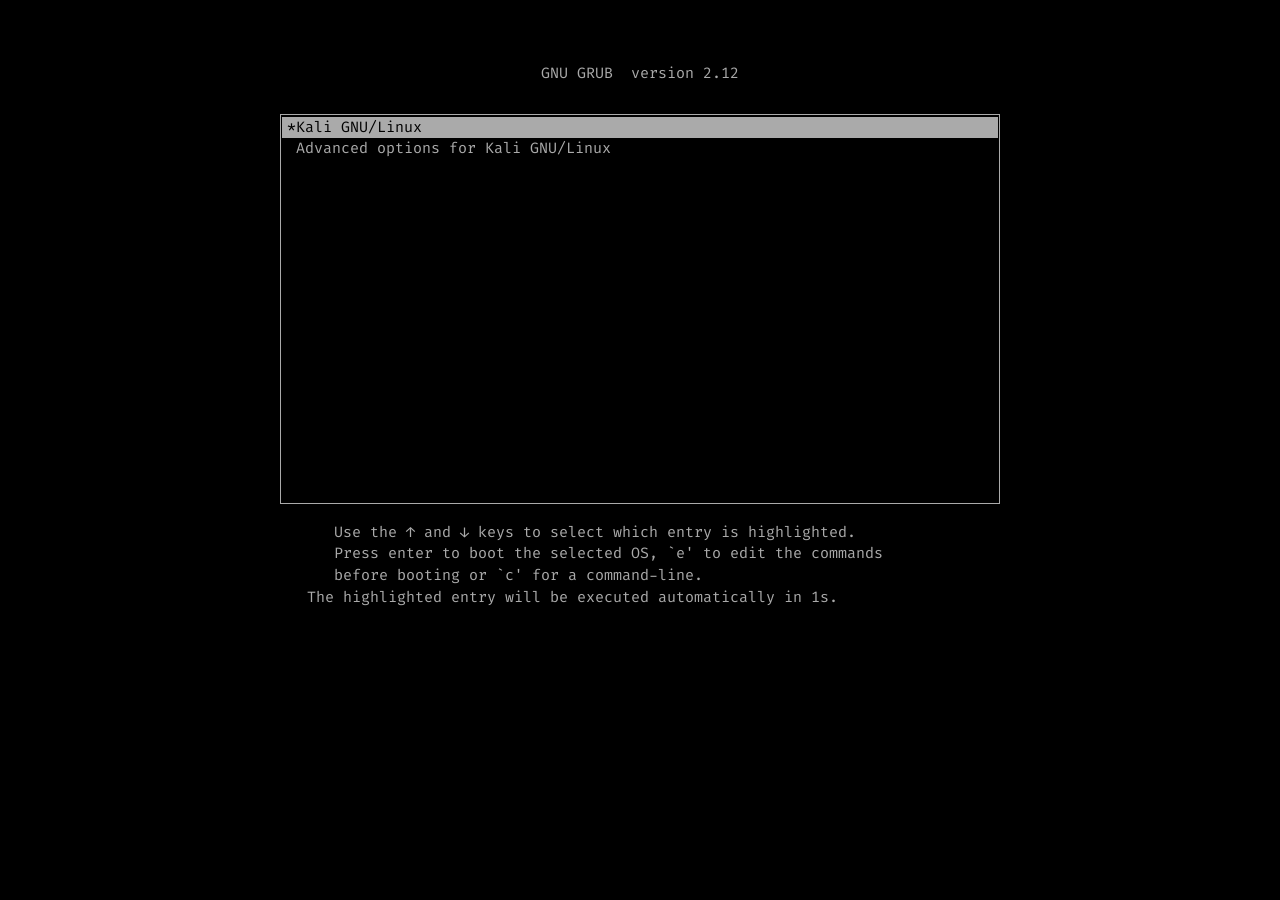
<file: index.html>
<!doctype html>
<!--
        ,     ,
       /(     )\        Hey, you opened view-source. Respect.
      /  \___/  \
     (  (o) (o)  )      Andrew (Drew) Webster · cybersecurity · Tampa, FL
      \   ___   /
       \ (___) /        In the desktop terminal, try:  sudo hire-me
        '-----'         Curious people also try:       curl drewwebster.dev/whoami
                        Security folks check:          /.well-known/security.txt
-->
<html lang="en">
  <head>
    <meta charset="UTF-8" />
    <meta name="viewport" content="width=device-width, initial-scale=1.0" />
    <link rel="icon" type="image/svg+xml" href="./icons/terminal.svg" />
    <title>Andrew (Drew) Webster | Cybersecurity Portfolio | Tampa, FL</title>
    <meta name="description" content="Andrew &quot;Drew&quot; Webster is a Tampa, FL cybersecurity student at the University of Tampa (expected May 2027), CompTIA Security+ and Network+ certified. Interactive portfolio with security labs, projects and resume." />
    <meta name="author" content="Andrew (Drew) Webster" />
    <meta name="robots" content="index, follow, max-image-preview:large" />
    <link rel="canonical" href="https://drewwebster.dev/" />
    <meta name="theme-color" content="#0b1220" />

    <meta property="og:type" content="profile" />
    <meta property="og:site_name" content="Andrew (Drew) Webster" />
    <meta property="og:title" content="Andrew (Drew) Webster | Cybersecurity Portfolio" />
    <meta property="og:description" content="Tampa, FL cybersecurity student (University of Tampa, May 2027). Security+ and Network+. Explore labs and projects in an interactive Linux desktop." />
    <meta property="og:url" content="https://drewwebster.dev/" />
    <meta property="og:image" content="https://drewwebster.dev/og-image.png" />
    <meta property="og:image:width" content="1200" />
    <meta property="og:image:height" content="630" />
    <meta property="og:image:alt" content="Andrew (Drew) Webster's interactive Linux desktop portfolio" />
    <meta property="profile:first_name" content="Andrew" />
    <meta property="profile:last_name" content="Webster" />
    <meta name="twitter:card" content="summary_large_image" />
    <meta name="twitter:title" content="Andrew (Drew) Webster | Cybersecurity Portfolio" />
    <meta name="twitter:description" content="Tampa, FL cybersecurity student. Security+ and Network+. Labs, projects and resume." />
    <meta name="twitter:image" content="https://drewwebster.dev/og-image.png" />

    <script type="application/ld+json">
      {
        "@context": "https://schema.org",
        "@graph": [
          {
            "@type": "Person",
            "@id": "https://drewwebster.dev/#person",
            "name": "Andrew Webster",
            "alternateName": ["Drew Webster", "Andrew \"Drew\" Webster"],
            "givenName": "Andrew",
            "familyName": "Webster",
            "jobTitle": "Cybersecurity Student",
            "description": "Cybersecurity student at the University of Tampa (expected May 2027), CompTIA Security+ and Network+ certified, seeking security operations, GRC and cloud security roles.",
            "url": "https://drewwebster.dev/",
            "image": "https://drewwebster.dev/og-image.png",
            "homeLocation": {
              "@type": "Place",
              "address": { "@type": "PostalAddress", "addressLocality": "Tampa", "addressRegion": "FL", "addressCountry": "US" }
            },
            "affiliation": { "@type": "CollegeOrUniversity", "name": "University of Tampa", "url": "https://www.ut.edu/" },
            "knowsAbout": ["Cybersecurity", "Security operations", "Cloud security", "AWS IAM", "Windows event detection", "PowerShell", "Python", "Linux", "Active Directory", "Microsoft 365", "Burp Suite"],
            "hasCredential": [
              { "@type": "EducationalOccupationalCredential", "name": "CompTIA Security+", "credentialCategory": "certification", "recognizedBy": { "@type": "Organization", "name": "CompTIA" }, "url": "https://cp.certmetrics.com/comptia/en/public/verify/credential/c934ed37428e44148de2cb7de5463d86" },
              { "@type": "EducationalOccupationalCredential", "name": "CompTIA Network+", "credentialCategory": "certification", "recognizedBy": { "@type": "Organization", "name": "CompTIA" }, "url": "https://cp.certmetrics.com/comptia/en/public/verify/credential/6466397b39d14bbeab758d743a0ceb2f" },
              { "@type": "EducationalOccupationalCredential", "name": "PCEP – Certified Entry-Level Python Programmer", "credentialCategory": "certification", "recognizedBy": { "@type": "Organization", "name": "OpenEDG Python Institute" }, "url": "https://verify.openedg.org/?id=mVDY.YU7f.Zeds" }
            ],
            "sameAs": ["https://github.com/drew109", "https://www.linkedin.com/in/andrew-webster-cyber/"]
          },
          {
            "@type": "WebSite",
            "@id": "https://drewwebster.dev/#website",
            "url": "https://drewwebster.dev/",
            "name": "Andrew (Drew) Webster | Cybersecurity Portfolio",
            "inLanguage": "en",
            "publisher": { "@id": "https://drewwebster.dev/#person" }
          },
          {
            "@type": "ProfilePage",
            "@id": "https://drewwebster.dev/#webpage",
            "url": "https://drewwebster.dev/",
            "name": "Andrew (Drew) Webster | Cybersecurity Portfolio | Tampa, FL",
            "inLanguage": "en",
            "isPartOf": { "@id": "https://drewwebster.dev/#website" },
            "mainEntity": { "@id": "https://drewwebster.dev/#person" }
          }
        ]
      }
    </script>
    <style>.seo-summary{clip:rect(0 0 0 0);white-space:nowrap;border:0;width:1px;height:1px;margin:-1px;padding:0;position:absolute;overflow:hidden}</style>
    <script type="module" crossorigin src="./assets/index-CjburmMy.js"></script>
    <link rel="stylesheet" crossorigin href="./assets/index-BKNsBOQI.css">
  </head>
  <body>
    <!-- Text summary of the portfolio for screen readers, search engines and no-JS visitors.
         The same facts appear inside the desktop (About, Files, Certs). -->
    <main class="seo-summary" id="summary">
      <h1>Andrew (Drew) Webster, Cybersecurity Portfolio</h1>
      <p>Andrew "Drew" Webster is a cybersecurity student at the University of Tampa in Tampa, Florida, expected to graduate in May 2027. He holds CompTIA Security+, CompTIA Network+ and PCEP certifications and is seeking cybersecurity, security operations, GRC and cloud security roles and internships.</p>
      <h2>Projects</h2>
      <ul>
        <li><a tabindex="-1" href="https://github.com/drew109/aws-s3-cloudtrail-security-lab">AWS IAM, S3 and CloudTrail security lab</a></li>
        <li><a tabindex="-1" href="https://github.com/drew109/windows-security-detection-lab">Windows security detection lab (synthetic data)</a></li>
        <li><a tabindex="-1" href="https://github.com/drew109/owasp-juice-shop-security-assessment">OWASP Juice Shop security assessment</a></li>
      </ul>
      <h2>More</h2>
      <ul>
        <li><a tabindex="-1" href="./about.html">About Andrew Webster</a></li>
        <li><a tabindex="-1" href="./projects.html">Projects</a></li>
        <li><a tabindex="-1" href="./resume.html">Resume</a></li>
        <li><a tabindex="-1" href="./contact.html">Contact</a></li>
        <li><a tabindex="-1" href="https://www.linkedin.com/in/andrew-webster-cyber/">LinkedIn</a></li>
        <li><a tabindex="-1" href="https://github.com/drew109">GitHub</a></li>
      </ul>
    </main>
    <noscript>
      <p>This portfolio is an interactive desktop that needs JavaScript. Text versions: <a href="./about.html">About</a>, <a href="./projects.html">Projects</a>, <a href="./resume.html">Resume</a>, <a href="./contact.html">Contact</a>.</p>
    </noscript>
    <div id="app"></div>
  </body>
</html>
</file>
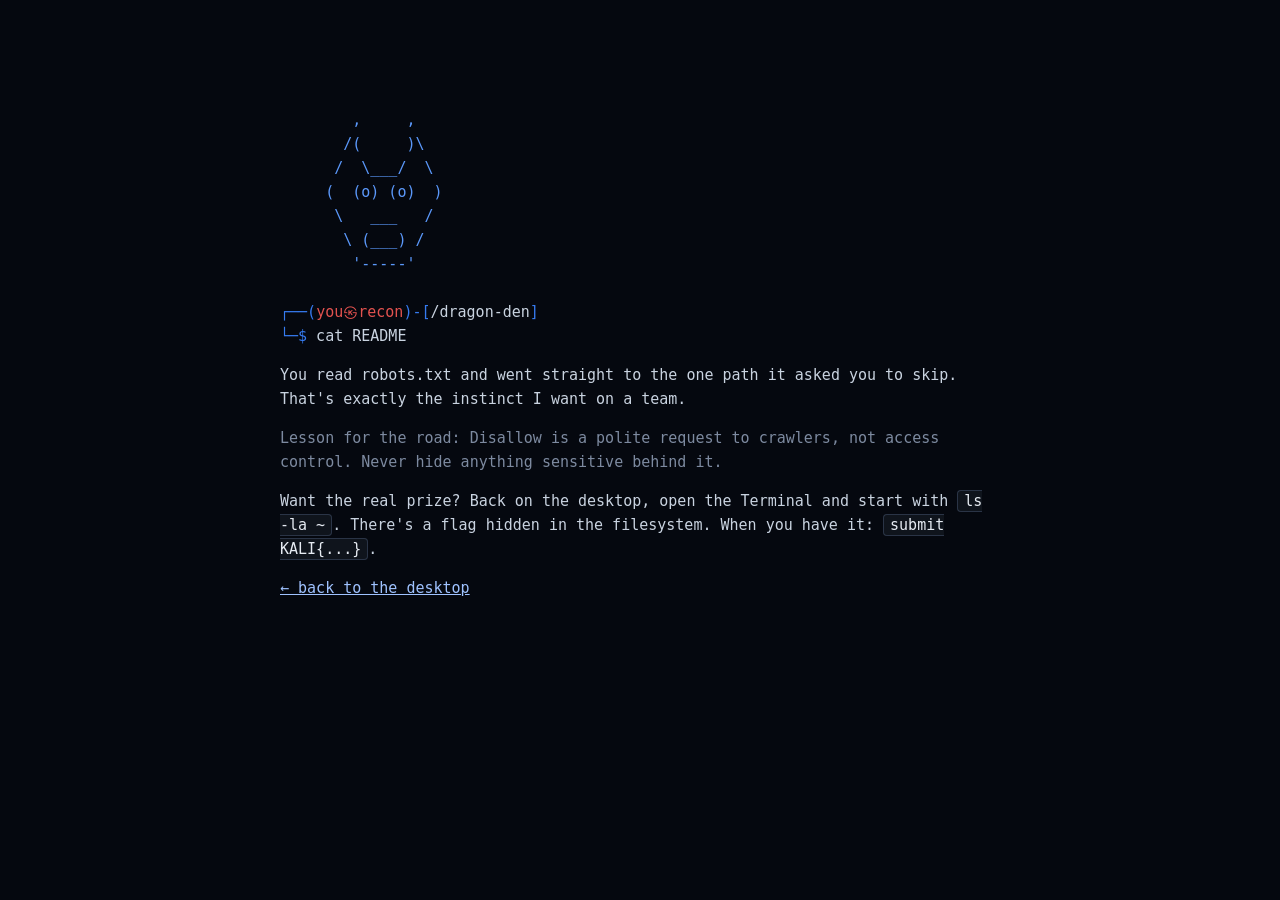
<file: dragon-den/index.html>
<!doctype html>
<html lang="en">
<head>
  <meta charset="UTF-8" />
  <meta name="viewport" content="width=device-width, initial-scale=1.0" />
  <meta name="robots" content="noindex, nofollow" />
  <title>dragon-den | drewwebster.dev</title>
  <style>
    html,body{margin:0;height:100%;background:#05080f;color:#c9d3e0;font:15px/1.6 "Fira Code",Consolas,monospace}
    main{max-width:720px;margin:0 auto;padding:12vh 24px}
    pre{color:#5b98fa;margin:0 0 24px}
    .p{color:#367bf0}.r{color:#e2524f}.d{color:#7d8aa0}
    a{color:#9fc2ff}
    kbd{background:#0f141c;border:1px solid #2a3446;border-radius:4px;padding:1px 6px;color:#e6ebf2}
  </style>
</head>
<body>
<main>
<pre>
        ,     ,
       /(     )\
      /  \___/  \
     (  (o) (o)  )
      \   ___   /
       \ (___) /
        '-----'
</pre>
<p><span class="p">┌──(</span><span class="r">you㉿recon</span><span class="p">)-[</span>/dragon-den<span class="p">]</span><br>
<span class="p">└─$</span> cat README</p>
<p>You read <code>robots.txt</code> and went straight to the one path it asked you to skip.
That's exactly the instinct I want on a team.</p>
<p class="d">Lesson for the road: <code>Disallow</code> is a polite request to crawlers, not access control.
Never hide anything sensitive behind it.</p>
<p>Want the real prize? Back on the desktop, open the Terminal and start with <kbd>ls -la ~</kbd>.
There's a flag hidden in the filesystem. When you have it: <kbd>submit KALI{...}</kbd>.</p>
<p><a href="/">← back to the desktop</a></p>
</main>
</body>
</html>
</file>
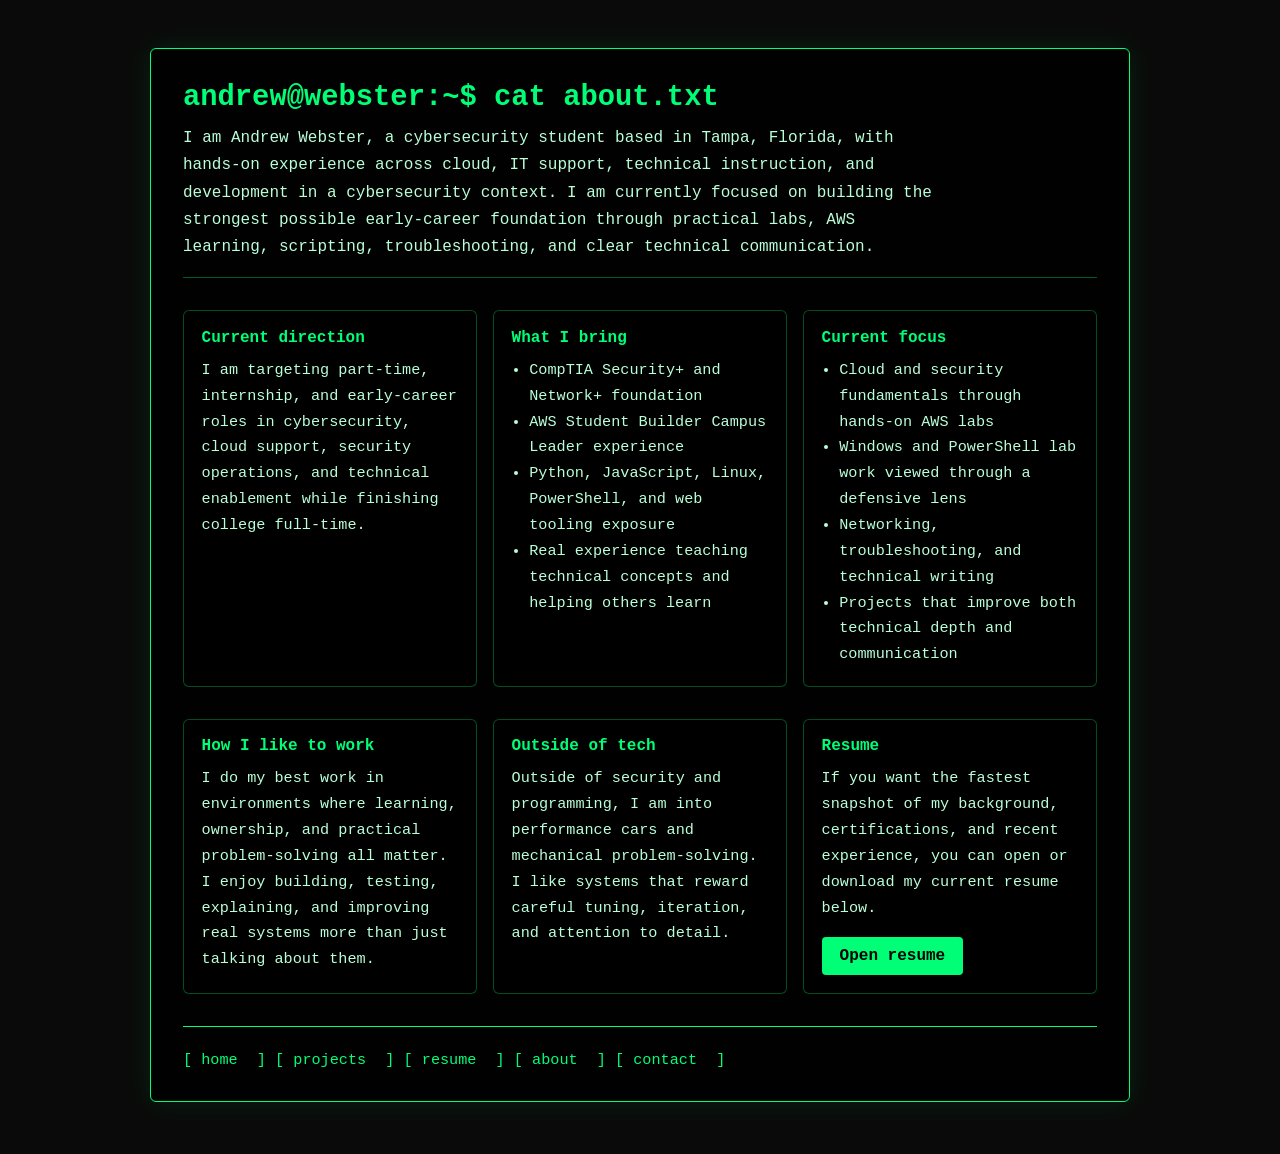
<file: about.html>
<!DOCTYPE html>
<html lang="en">
<head>
  <meta charset="UTF-8" />
  <meta name="viewport" content="width=device-width, initial-scale=1.0" />
  <meta name="description" content="About Andrew &quot;Drew&quot; Webster, a Tampa, FL cybersecurity student at the University of Tampa (expected May 2027) with CompTIA Security+ and Network+, focused on security operations, cloud and hands-on labs." />
  <title>About Andrew (Drew) Webster | Cybersecurity Student in Tampa, FL</title>
  <meta property="og:type" content="website" />
  <meta property="og:site_name" content="Andrew (Drew) Webster" />
  <meta property="og:title" content="About Andrew (Drew) Webster | Cybersecurity Student in Tampa, FL" />
  <meta property="og:description" content="About Andrew &quot;Drew&quot; Webster, a Tampa, FL cybersecurity student at the University of Tampa (expected May 2027) with CompTIA Security+ and Network+, focused on security operations, cloud and hands-on labs." />
  <meta property="og:url" content="https://drewwebster.dev/about.html" />
  <meta property="og:image" content="https://drewwebster.dev/og-image.png" />
  <meta name="twitter:card" content="summary_large_image" />
  <link rel="canonical" href="https://drewwebster.dev/about.html">
  <script type="application/ld+json">
  {
    "@context": "https://schema.org",
    "@graph": [
      {
        "@type": "Person",
        "@id": "https://drewwebster.dev/#person",
        "name": "Andrew Webster",
        "url": "https://drewwebster.dev/",
        "description": "Cybersecurity student focused on practical cloud and security work, hands-on labs, and technical communication.",
        "sameAs": [
          "https://github.com/drew109",
          "https://www.linkedin.com/in/andrew-webster-cyber/"
        ]
      },
      {
        "@type": "ProfilePage",
        "@id": "https://drewwebster.dev/about.html#webpage",
        "url": "https://drewwebster.dev/about.html",
        "name": "About | Andrew Webster",
        "description": "About Andrew Webster, a Tampa-based cybersecurity student focused on cloud, security fundamentals, technical instruction, and hands-on lab work.",
        "inLanguage": "en",
        "isPartOf": {
          "@id": "https://drewwebster.dev/#website"
        },
        "mainEntity": {
          "@id": "https://drewwebster.dev/#person"
        }
      }
    ]
  }
  </script>
  <link rel="stylesheet" href="styles.css" />
  <link rel="icon" type="image/png" sizes="32x32" href="/favicon.png">
  <style>
    .about-wrapper {
      max-width: 980px;
      margin: 3rem auto;
      padding: 2rem;
      background: rgba(0, 0, 0, 0.85);
      border: 1px solid #00ff77;
      border-radius: 6px;
      box-shadow: 0 0 30px rgba(0, 255, 100, 0.1);
    }

    .about-header {
      margin-bottom: 2rem;
      padding-bottom: 1rem;
      border-bottom: 1px solid rgba(0, 255, 119, 0.35);
    }

    .about-header h1 {
      color: #00ff77;
      font-family: 'Fira Code', monospace;
      font-size: 1.8rem;
      margin-bottom: 0.7rem;
    }

    .about-header p {
      color: #b9ffd8;
      font-family: 'Fira Code', monospace;
      line-height: 1.7;
      max-width: 78ch;
    }

    .about-grid {
      display: grid;
      grid-template-columns: repeat(auto-fit, minmax(260px, 1fr));
      gap: 1rem;
      margin-bottom: 2rem;
    }

    .about-card {
      padding: 1.1rem;
      border: 1px solid rgba(0, 255, 119, 0.3);
      border-radius: 6px;
      background: rgba(0, 0, 0, 0.45);
    }

    .about-card h2 {
      color: #00ff77;
      font-family: 'Fira Code', monospace;
      font-size: 1rem;
      margin-bottom: 0.7rem;
    }

    .about-card p,
    .about-card li {
      color: #b9ffd8;
      font-family: 'Fira Code', monospace;
      line-height: 1.7;
      font-size: 0.95rem;
    }

    .about-card ul {
      padding-left: 1.1rem;
    }

    .resume-link {
      display: inline-block;
      margin-top: 1rem;
      padding: 10px 18px;
      background: #00ff77;
      color: #000;
      border-radius: 4px;
      font-weight: bold;
      font-family: 'Fira Code', monospace;
      text-decoration: none;
      transition: 0.3s;
    }

    .resume-link:hover {
      background: #00cc66;
      box-shadow: 0 0 10px rgba(0, 255, 119, 0.4);
    }
  </style>
</head>
<body>
  <div class="terminal-container about-wrapper">
    <div class="about-header">
      <h1>andrew@webster:~$ cat about.txt</h1>
      <p>
        I am Andrew Webster, a cybersecurity student based in Tampa, Florida, with hands-on experience across cloud, IT support, technical instruction, and development in a cybersecurity context. I am currently focused on building the strongest possible early-career foundation through practical labs, AWS learning, scripting, troubleshooting, and clear technical communication.
      </p>
    </div>

    <div class="about-grid">
      <section class="about-card">
        <h2>Current direction</h2>
        <p>
          I am targeting part-time, internship, and early-career roles in cybersecurity, cloud support, security operations, and technical enablement while finishing college full-time.
        </p>
      </section>

      <section class="about-card">
        <h2>What I bring</h2>
        <ul>
          <li>CompTIA Security+ and Network+ foundation</li>
          <li>AWS Student Builder Campus Leader experience</li>
          <li>Python, JavaScript, Linux, PowerShell, and web tooling exposure</li>
          <li>Real experience teaching technical concepts and helping others learn</li>
        </ul>
      </section>

      <section class="about-card">
        <h2>Current focus</h2>
        <ul>
          <li>Cloud and security fundamentals through hands-on AWS labs</li>
          <li>Windows and PowerShell lab work viewed through a defensive lens</li>
          <li>Networking, troubleshooting, and technical writing</li>
          <li>Projects that improve both technical depth and communication</li>
        </ul>
      </section>
    </div>

    <div class="about-grid">
      <section class="about-card">
        <h2>How I like to work</h2>
        <p>
          I do my best work in environments where learning, ownership, and practical problem-solving all matter. I enjoy building, testing, explaining, and improving real systems more than just talking about them.
        </p>
      </section>

      <section class="about-card">
        <h2>Outside of tech</h2>
        <p>
          Outside of security and programming, I am into performance cars and mechanical problem-solving. I like systems that reward careful tuning, iteration, and attention to detail.
        </p>
      </section>

      <section class="about-card">
        <h2>Resume</h2>
        <p>
          If you want the fastest snapshot of my background, certifications, and recent experience, you can open or download my current resume below.
        </p>
        <a class="resume-link" href="resume.html">Open resume</a>
      </section>
    </div>

    <div class="terminal-footer">
      [ <a href="index.html?noIntro=true">home</a> ]
      [ <a href="projects.html">projects</a> ]
      [ <a href="resume.html">resume</a> ]
      [ <a href="about.html">about</a> ]
      [ <a href="contact.html">contact</a> ]
    </div>
  </div>
</body>
</html>
</file>
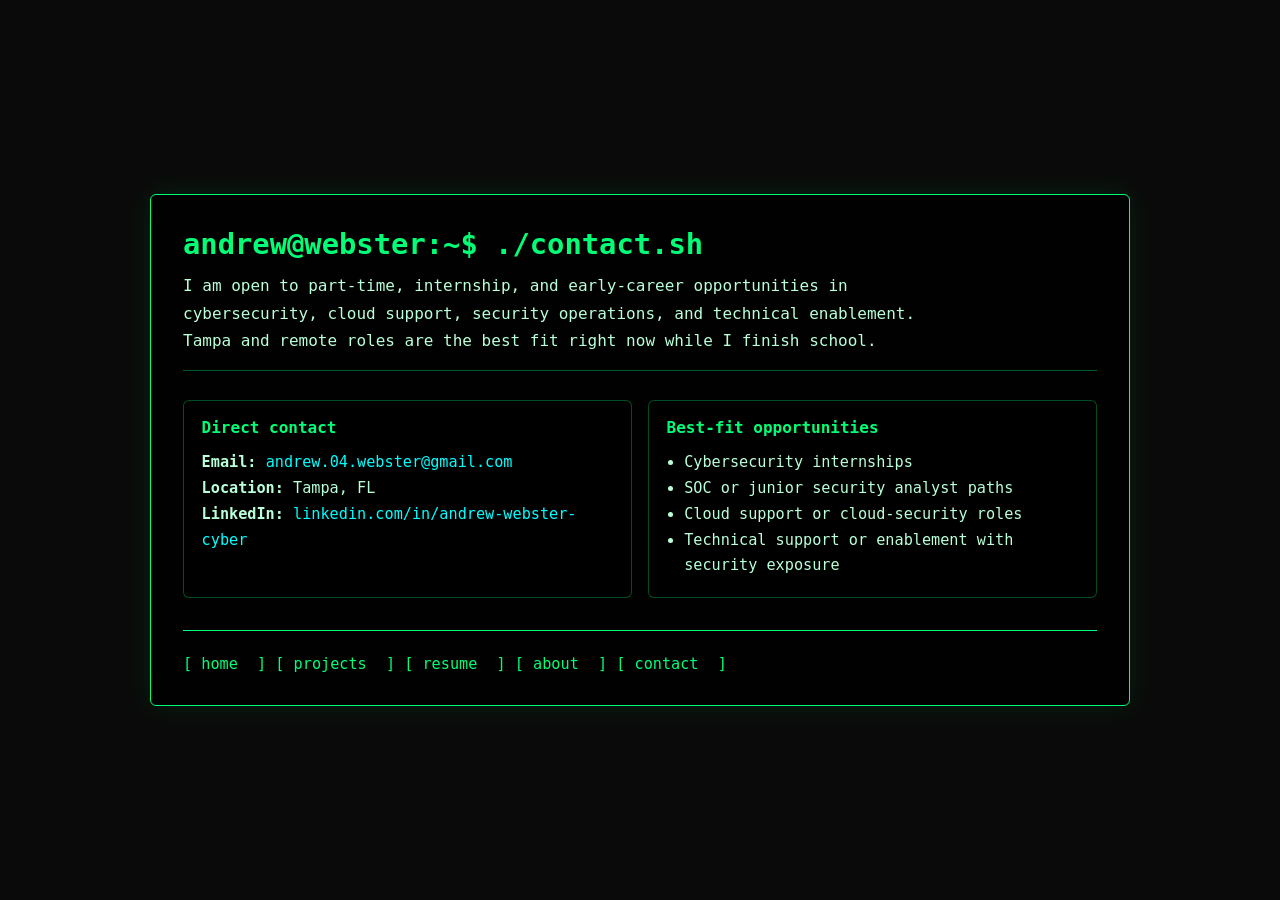
<file: contact.html>
<!DOCTYPE html>
<html lang="en">
<head>
  <meta charset="UTF-8" />
  <meta name="viewport" content="width=device-width, initial-scale=1.0" />
  <meta name="description" content="Contact Andrew &quot;Drew&quot; Webster, a Tampa, FL cybersecurity student, about cybersecurity, security operations, cloud security or GRC internships and early-career roles." />
  <title>Contact Andrew (Drew) Webster | Cybersecurity, Tampa, FL</title>
  <meta property="og:type" content="website" />
  <meta property="og:site_name" content="Andrew (Drew) Webster" />
  <meta property="og:title" content="Contact Andrew (Drew) Webster | Cybersecurity, Tampa, FL" />
  <meta property="og:description" content="Contact Andrew &quot;Drew&quot; Webster, a Tampa, FL cybersecurity student, about cybersecurity, security operations, cloud security or GRC internships and early-career roles." />
  <meta property="og:url" content="https://drewwebster.dev/contact.html" />
  <meta property="og:image" content="https://drewwebster.dev/og-image.png" />
  <meta name="twitter:card" content="summary_large_image" />
  <link rel="canonical" href="https://drewwebster.dev/contact.html">
  <script type="application/ld+json">
  {
    "@context": "https://schema.org",
    "@graph": [
      {
        "@type": "Person",
        "@id": "https://drewwebster.dev/#person",
        "name": "Andrew Webster",
        "url": "https://drewwebster.dev/",
        "description": "Cybersecurity student focused on practical cloud and security work, hands-on labs, and technical communication.",
        "sameAs": [
          "https://github.com/drew109",
          "https://www.linkedin.com/in/andrew-webster-cyber/"
        ]
      },
      {
        "@type": "ContactPage",
        "@id": "https://drewwebster.dev/contact.html#webpage",
        "url": "https://drewwebster.dev/contact.html",
        "name": "Contact | Andrew Webster",
        "description": "Contact Andrew Webster for cybersecurity, cloud-support, internship, or early-career technical opportunities.",
        "inLanguage": "en",
        "isPartOf": {
          "@id": "https://drewwebster.dev/#website"
        },
        "mainEntity": {
          "@id": "https://drewwebster.dev/#person"
        }
      }
    ]
  }
  </script>
  <link rel="stylesheet" href="styles.css" />
  <link rel="icon" type="image/png" sizes="32x32" href="/favicon.png">
  <style>
    .contact-wrapper {
      max-width: 980px;
      margin: 3rem auto;
      padding: 2rem;
      background: rgba(0, 0, 0, 0.85);
      border: 1px solid #00ff77;
      border-radius: 6px;
      box-shadow: 0 0 30px rgba(0, 255, 100, 0.1);
    }

    .contact-header {
      margin-bottom: 1.8rem;
      padding-bottom: 1rem;
      border-bottom: 1px solid rgba(0, 255, 119, 0.35);
    }

    .contact-header h1 {
      color: #00ff77;
      font-family: 'Fira Code', monospace;
      font-size: 1.8rem;
      margin-bottom: 0.7rem;
    }

    .contact-header p {
      color: #b9ffd8;
      font-family: 'Fira Code', monospace;
      line-height: 1.7;
      max-width: 78ch;
    }

    .contact-grid {
      display: grid;
      grid-template-columns: repeat(auto-fit, minmax(260px, 1fr));
      gap: 1rem;
      margin-bottom: 2rem;
    }

    .contact-card {
      padding: 1.1rem;
      border: 1px solid rgba(0, 255, 119, 0.3);
      border-radius: 6px;
      background: rgba(0, 0, 0, 0.45);
    }

    .contact-card h2 {
      color: #00ff77;
      font-family: 'Fira Code', monospace;
      font-size: 1rem;
      margin-bottom: 0.8rem;
    }

    .contact-card p,
    .contact-card li {
      color: #b9ffd8;
      font-family: 'Fira Code', monospace;
      line-height: 1.7;
      font-size: 0.95rem;
    }

    .contact-card ul {
      padding-left: 1.1rem;
    }

    .contact-link {
      color: #00ffff;
      text-decoration: none;
    }

    .contact-link:hover {
      text-decoration: underline;
      text-shadow: 0 0 5px #00ffff;
    }
  </style>
</head>
<body>
  <div class="terminal-container contact-wrapper">
    <div class="contact-header">
      <h1>andrew@webster:~$ ./contact.sh</h1>
      <p>
        I am open to part-time, internship, and early-career opportunities in cybersecurity, cloud support, security operations, and technical enablement. Tampa and remote roles are the best fit right now while I finish school.
      </p>
    </div>

    <div class="contact-grid">
      <section class="contact-card">
        <h2>Direct contact</h2>
        <p><strong>Email:</strong> <a href="mailto:andrew.04.webster@gmail.com" class="contact-link">andrew.04.webster@gmail.com</a></p>
        <p><strong>Location:</strong> Tampa, FL</p>
        <p><strong>LinkedIn:</strong> <a href="https://www.linkedin.com/in/andrew-webster-cyber" class="contact-link">linkedin.com/in/andrew-webster-cyber</a></p>
      </section>

      <section class="contact-card">
        <h2>Best-fit opportunities</h2>
        <ul>
          <li>Cybersecurity internships</li>
          <li>SOC or junior security analyst paths</li>
          <li>Cloud support or cloud-security roles</li>
          <li>Technical support or enablement with security exposure</li>
        </ul>
      </section>

    </div>

    <div class="terminal-footer">
      [ <a href="index.html?noIntro=true">home</a> ]
      [ <a href="projects.html">projects</a> ]
      [ <a href="resume.html">resume</a> ]
      [ <a href="about.html">about</a> ]
      [ <a href="contact.html">contact</a> ]
    </div>
  </div>
</body>
</html>
</file>
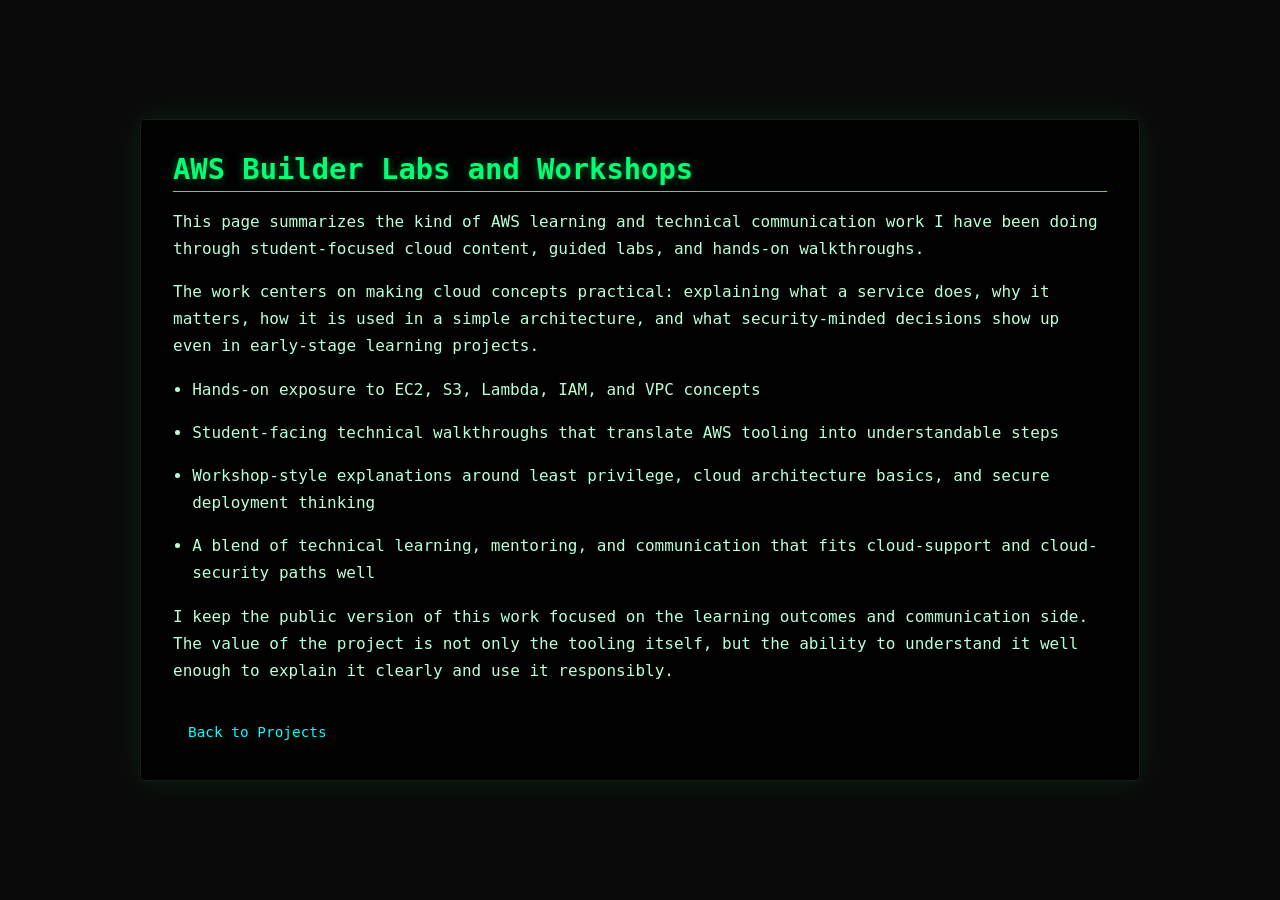
<file: project2.html>
<!DOCTYPE html>
<html lang="en">
<head>
  <meta charset="UTF-8" />
  <meta name="viewport" content="width=device-width, initial-scale=1.0" />
  <meta name="description" content="AWS labs, workshops, and technical learning work by Andrew Webster." />
  <title>AWS Builder Labs and Workshops | Andrew (Drew) Webster</title>
  <meta property="og:type" content="website" />
  <meta property="og:site_name" content="Andrew (Drew) Webster" />
  <meta property="og:title" content="AWS Builder Labs and Workshops | Andrew (Drew) Webster" />
  <meta property="og:description" content="AWS labs, workshops, and technical learning work by Andrew Webster." />
  <meta property="og:url" content="https://drewwebster.dev/project2.html" />
  <meta property="og:image" content="https://drewwebster.dev/og-image.png" />
  <meta name="twitter:card" content="summary_large_image" />
  <link rel="canonical" href="https://drewwebster.dev/project2.html" />
  <link rel="stylesheet" href="styles.css" />
  <link rel="stylesheet" href="projects.css" />
  <link rel="icon" type="image/png" sizes="32x32" href="/favicon.png">
  <style>
    .project-detail {
      max-width: 1000px;
      margin: 0 auto;
      padding: 2rem;
    }

    .project-detail h1 {
      font-size: 1.8rem;
      color: #00ff77;
      margin-bottom: 1rem;
      border-bottom: 1px solid #00ff77;
      padding-bottom: 0.3rem;
      text-shadow: 0 0 8px rgba(0, 255, 119, 0.4);
    }

    .project-detail p,
    .project-detail li {
      color: #b9ffd8;
      line-height: 1.7;
      font-size: 1rem;
      margin-top: 1rem;
      font-family: 'Fira Code', monospace;
    }

    .project-detail ul {
      padding-left: 1.2rem;
      margin-top: 1rem;
    }

    .back-link {
      display: inline-block;
      margin-top: 2rem;
      font-size: 0.9rem;
      color: #00ffff;
      text-decoration: none;
      font-family: 'Fira Code', monospace;
      transition: all 0.3s;
    }

    .back-link:hover {
      text-decoration: underline;
      text-shadow: 0 0 5px #00ffff;
    }
  </style>
</head>
<body>
  <div class="terminal-container project-detail">
    <h1>AWS Builder Labs and Workshops</h1>

    <p>
      This page summarizes the kind of AWS learning and technical communication work I have been doing through student-focused cloud content, guided labs, and hands-on walkthroughs.
    </p>
    <p>
      The work centers on making cloud concepts practical: explaining what a service does, why it matters, how it is used in a simple architecture, and what security-minded decisions show up even in early-stage learning projects.
    </p>

    <ul>
      <li>Hands-on exposure to EC2, S3, Lambda, IAM, and VPC concepts</li>
      <li>Student-facing technical walkthroughs that translate AWS tooling into understandable steps</li>
      <li>Workshop-style explanations around least privilege, cloud architecture basics, and secure deployment thinking</li>
      <li>A blend of technical learning, mentoring, and communication that fits cloud-support and cloud-security paths well</li>
    </ul>

    <p>
      I keep the public version of this work focused on the learning outcomes and communication side. The value of the project is not only the tooling itself, but the ability to understand it well enough to explain it clearly and use it responsibly.
    </p>

    <a href="projects.html" class="back-link">Back to Projects</a>
  </div>
</body>
</html>
</file>
<file: assets/index-BKNsBOQI.css>
.term{--term-bg:#0f141c;--term-fg:#d6dde8;--term-dim:#8a96a8;--term-blue:#367bf0;--term-red:#e2524f;--term-err:#ff8a85;--term-dir:#4f8ff7;--term-path:#f2f5fa;background:var(--term-bg);color:var(--term-fg);font-variant-ligatures:none;tab-size:8;cursor:var(--cursor-text);padding:8px 10px 14px;font-family:Fira Code,ui-monospace,Cascadia Code,Consolas,monospace;font-size:13px;line-height:1.38;position:absolute;inset:0;overflow:hidden auto}.term-out,.term-active,.term-line,.term-prompt,.term-row,.term-complist>div,.term-stdout,.term-stderr{white-space:pre-wrap;overflow-wrap:anywhere}.term ::selection{background:#367bf073}.term-stderr{color:var(--term-err)}.term-hint{color:var(--term-dim)}.term-dir{color:var(--term-dir);font-weight:700}.tp-frame,.tp-dollar{color:var(--term-blue)}.tp-dollar{font-weight:700}.tp-user{color:var(--term-red);font-weight:700}.tp-path{color:var(--term-path);font-weight:700}.term-row{position:relative}.term-cursor{background:var(--term-fg);color:var(--term-bg);animation:1.06s step-end infinite term-blink}.term-cursor.is-solid{animation:none}.term:not(.is-focused) .term-cursor{color:inherit;outline:1px solid var(--term-dim);outline-offset:-1px;background:0 0;animation:none}.term-active.is-busy{opacity:0}@keyframes term-blink{0%,to{opacity:1}50%{opacity:0}}@media (prefers-reduced-motion:reduce){.term-cursor{animation:none}}.term-input{opacity:0;color:#0000;caret-color:#0000;pointer-events:none;background:0 0;border:0;outline:none;width:1px;height:1.38em;margin:0;padding:0;font-size:16px;position:absolute;top:0;left:0}.term-form{display:contents}.term-bar{display:none}@media (width<=767px){.term{flex-direction:column;padding-bottom:0;display:flex}.term>*{flex-shrink:0}.term-active{margin-bottom:10px}.term-bar{z-index:1;background:linear-gradient(to bottom, #0f141cdb, var(--term-bg) 40%);cursor:var(--cursor-arrow);border-top:1px solid #1f2836;align-items:center;gap:6px;margin:auto -10px 0;padding:6px 6px 6px 10px;display:flex;position:sticky;bottom:0}.term-chips{overscroll-behavior-x:contain;scrollbar-width:none;-webkit-overflow-scrolling:touch;flex:auto;gap:6px;min-width:0;display:flex;overflow:auto hidden}.term-chips::-webkit-scrollbar{display:none}.term-chip,.term-run{min-width:44px;height:44px;color:var(--term-fg);white-space:nowrap;touch-action:pan-x;-webkit-tap-highlight-color:transparent;background:#161d29;border:1px solid #2c3647;border-radius:22px;flex:none;margin:0;padding:0 14px;font:400 13px/1 Fira Code,ui-monospace,Cascadia Code,Consolas,monospace;transition:background-color .15s,border-color .15s}.term-chip:active{border-color:var(--term-blue);background:#367bf03d}.term-run{border-color:var(--term-blue);background:var(--term-blue);color:#fff;touch-action:manipulation;width:52px;padding:0;font-size:18px}.term-run:active{filter:brightness(1.15)}.term-chip:focus-visible,.term-run:focus-visible{outline:var(--focus-ring,2px solid var(--term-blue));outline-offset:2px}.term-active.is-busy~.term-bar .term-chip{opacity:.5}}@media (width<=767px) and (prefers-reduced-motion:reduce){.term-chip,.term-run{transition:none}}.term-probe{visibility:hidden;white-space:pre;position:absolute}.fm,.rv,.certs,.ff,.about,.nano-root{--app-accent:#367bf0;--app-accent-soft:#367bf02e;--app-bg:#0f141c;--app-surface:#161d29;--app-surface-2:#1b2433;--app-line:#263042;--app-text:#d8dfea;--app-dim:#8592a6;--app-ease:cubic-bezier(.16, 1, .3, 1);box-sizing:border-box;color:var(--app-text);background:var(--app-bg);font:13px/1.45 var(--font-ui,"Cantarell", "Segoe UI", system-ui, sans-serif);position:absolute;inset:0;overflow:hidden;container-type:inline-size}.fm *,.rv *,.certs *,.ff *,.about *,.nano-root *{box-sizing:border-box}.fm svg,.rv svg,.certs svg,.ff svg,.about svg{fill:none;stroke:currentColor;stroke-width:1.5px;stroke-linecap:round;stroke-linejoin:round;flex:none;width:16px;height:16px}.fm button,.ff button,.about button,.rv a,.nano-root button{font:inherit;color:inherit}.fm :focus-visible,.rv :focus-visible,.certs :focus-visible,.ff :focus-visible,.about :focus-visible,.nano-root button:focus-visible{outline:var(--focus-ring,2px solid var(--app-accent));outline-offset:1px}.fm{outline:none;flex-direction:column;display:flex}.fm-toolbar{background:var(--app-surface-2);border-bottom:1px solid var(--app-line);align-items:center;gap:2px;padding:5px 8px;display:flex}.fm-tb{min-width:28px;height:28px;cursor:var(--cursor-arrow);transition:background-color .15s ease, transform .15s var(--app-ease);background:0 0;border:0;border-radius:6px;justify-content:center;align-items:center;gap:5px;padding:0 6px;display:inline-flex}.fm-tb:hover:not(:disabled){background:#ffffff12}.fm-tb:active:not(:disabled){transform:scale(var(--press-scale,.97))}.fm-tb:disabled{opacity:.35;cursor:var(--cursor-arrow)}.fm-tb.is-active{background:var(--app-accent-soft);color:#fff}.fm-path{scrollbar-width:none;flex:auto;align-items:center;gap:2px;min-width:0;margin:0 6px;display:flex;overflow-x:auto}.fm-crumb{border:1px solid var(--app-line);background:var(--app-surface);height:26px;cursor:var(--cursor-arrow);white-space:nowrap;border-radius:6px;flex:none;padding:0 10px;transition:background-color .15s,border-color .15s}.fm-crumb:hover{border-color:#3a4760}.fm-crumb.is-current{background:var(--app-accent);border-color:var(--app-accent);color:#fff;font-weight:700}.fm-views{gap:2px;display:flex}.fm-main{flex:auto;min-height:0;display:flex}.fm-side{background:var(--app-surface);border-right:1px solid var(--app-line);flex:0 0 168px;padding:8px 6px;overflow-y:auto}.fm-side-title{letter-spacing:.04em;color:var(--app-dim);padding:8px 8px 4px;font-size:11px;font-weight:700}.fm-place{text-align:left;width:100%;height:30px;cursor:var(--cursor-arrow);background:0 0;border:0;border-radius:6px;align-items:center;gap:8px;padding:0 8px;transition:background-color .15s;display:flex}.fm-place img,.fm-place-glyph{justify-content:center;align-items:center;width:18px;height:18px;display:inline-flex}.fm-place:hover{background:#ffffff0f}.fm-place.is-active{background:var(--app-accent-soft);color:#fff}.fm-content{flex:auto;min-width:0;display:flex;position:relative}.fm-view{flex:auto;grid-template-columns:repeat(auto-fill,minmax(96px,1fr));grid-auto-rows:max-content;align-content:start;gap:6px;min-width:0;padding:12px;display:grid;overflow:auto}.fm-item{cursor:var(--cursor-arrow);transition:background-color .12s ease, transform .18s var(--app-ease);background:0 0;border:1px solid #0000;border-radius:8px;flex-direction:column;align-items:center;gap:4px;padding:8px 4px 6px;display:flex}.fm-item:hover{background:#ffffff0d}.fm-item:active{transform:scale(var(--press-scale,.97))}.fm-item.is-selected{background:var(--app-accent-soft);border-color:#367bf08c}.fm-item:focus-visible{outline:var(--focus-ring,2px solid var(--app-accent))}.fm-item-icon{pointer-events:none;width:48px;height:48px}.fm-item-label{text-align:center;overflow-wrap:anywhere;max-width:100%;font-size:12.5px;line-height:1.3}.fm-item.is-selected .fm-item-label{color:#fff}.fm-item.is-hidden-file{opacity:.7}.fm-item .fm-col-size,.fm-item .fm-col-type{display:none}.fm-view.is-list{padding:0 0 8px;display:block}.fm-list-head,.fm-view.is-list .fm-item{text-align:left;grid-template-columns:minmax(0,1fr) 96px 150px;align-items:center;gap:12px;width:100%;display:grid}.fm-list-head{z-index:1;color:var(--app-dim);background:var(--app-bg);border-bottom:1px solid var(--app-line);padding:6px 12px 6px 40px;font-size:12px;position:sticky;top:0}.fm-view.is-list .fm-item{border-width:0;border-radius:0;grid-template-columns:20px minmax(0,1fr) 96px 150px;padding:4px 12px}.fm-view.is-list .fm-item:nth-of-type(2n){background:#ffffff05}.fm-view.is-list .fm-item.is-selected{background:var(--app-accent)}.fm-view.is-list .fm-item-icon{width:20px;height:20px}.fm-view.is-list .fm-item-label{text-align:left;white-space:nowrap;text-overflow:ellipsis;overflow:hidden}.fm-view.is-list .fm-item .fm-col-size,.fm-view.is-list .fm-item .fm-col-type{color:var(--app-dim);white-space:nowrap;text-overflow:ellipsis;font-size:12px;display:block;overflow:hidden}.fm-view.is-list .fm-item.is-selected .fm-col-size,.fm-view.is-list .fm-item.is-selected .fm-col-type{color:#ffffffd9}.fm-empty{min-height:220px;color:var(--app-dim);flex-direction:column;grid-column:1/-1;justify-content:center;align-items:center;gap:10px;display:flex}.fm-empty img{opacity:.8;width:72px;height:72px}.fm-empty-title{font-size:15px}.fm-viewer{border-left:1px solid var(--app-line);background:var(--app-surface);min-width:0;animation:fm-viewer-in .32s var(--app-ease);flex-direction:column;flex:0 0 min(52%,520px);display:flex}.fm-viewer[hidden]{display:none}@keyframes fm-viewer-in{0%{opacity:0;transform:translate(14px)}}.fm-viewer-head{border-bottom:1px solid var(--app-line);align-items:center;gap:8px;padding:6px 6px 6px 12px;display:flex}.fm-viewer-icon{width:20px;height:20px}.fm-viewer-name{text-overflow:ellipsis;white-space:nowrap;flex:auto;min-width:0;font-weight:700;overflow:hidden}.fm-viewer-edit span{font-family:var(--font-mono,"Fira Code", monospace);font-size:12px}.fm-viewer-body{flex:auto;padding:16px 20px 24px;overflow:auto}.fm-text{font:12.5px/1.6 var(--font-mono,"Fira Code", monospace);white-space:pre-wrap;overflow-wrap:anywhere;margin:0}.fm-md{overflow-wrap:anywhere;max-width:64ch;line-height:1.6}.fm-md h1,.fm-md h2,.fm-md h3{color:#f2f5fa;margin:0 0 10px;line-height:1.25}.fm-md h1{border-bottom:1px solid var(--app-line);padding-bottom:8px;font-size:20px}.fm-md h2{margin-top:18px;font-size:16px}.fm-md p,.fm-md ul,.fm-md ol{margin:0 0 12px}.fm-md ul,.fm-md ol{padding-left:20px}.fm-md li+li{margin-top:4px}.fm-md code,.fm-md pre{font-family:var(--font-mono,"Fira Code", monospace);background:#ffffff0f;border-radius:4px;font-size:12px}.fm-md code{padding:1px 5px}.fm-md pre{padding:10px 12px;overflow:auto}.fm-md pre code{background:0 0;padding:0}.fm-md a{color:#6aa1ff;border-bottom:1px solid #6aa1ff59;text-decoration:none;transition:color .15s,border-color .15s}.fm-md a:hover{color:#9cc0ff;border-color:currentColor}.fm-status{color:var(--app-dim);background:var(--app-surface-2);border-top:1px solid var(--app-line);white-space:nowrap;text-overflow:ellipsis;flex:none;padding:4px 12px;font-size:12px;overflow:hidden}.fm-status.is-error{color:#ff8a85}@container (width<=600px){.fm-side{display:none}.fm-viewer{z-index:2;border-left:0;position:absolute;inset:0}.fm-list-head,.fm-view.is-list .fm-item{grid-template-columns:20px minmax(0,1fr) 80px}.fm-list-head{grid-template-columns:minmax(0,1fr) 80px}.fm-col-type,.fm-view.is-list .fm-item .fm-col-type{display:none}}.rv{flex-direction:column;display:flex}.rv-bar{background:var(--app-surface-2);border-bottom:1px solid var(--app-line);align-items:center;gap:8px;padding:6px 8px 6px 12px;display:flex}.rv-icon{width:20px;height:20px}.rv-name{text-overflow:ellipsis;white-space:nowrap;flex:auto;min-width:0;font-weight:700;overflow:hidden}.rv-btn{border:1px solid var(--app-line);background:var(--app-surface);white-space:nowrap;height:28px;transition:background-color .15s ease, border-color .15s ease, transform .18s var(--app-ease);border-radius:7px;align-items:center;gap:6px;padding:0 12px;text-decoration:none;display:inline-flex}.rv-btn:hover{background:#1f2938;border-color:#3a4760}.rv-btn:active{transform:scale(var(--press-scale,.97))}.rv-primary{border-color:var(--app-accent);background:var(--app-accent);color:#fff}.rv-primary:hover{background:#4a89f5;border-color:#4a89f5}.rv-frame{background:#2a2f38;border:0;flex:auto;width:100%;min-height:0}@container (width<=480px){.rv-btn:not(.rv-primary) span{display:none}}.certs{background:var(--app-bg);padding:24px;overflow-y:auto}.certs-head h2{color:#f2f5fa;margin:0 0 18px;font-size:20px}.certs-grid{grid-template-columns:repeat(auto-fill,minmax(188px,1fr));gap:14px;display:grid}.cert-card{border:1px solid var(--app-line);background:var(--app-surface);color:inherit;text-align:center;border-radius:12px;flex-direction:column;align-items:center;gap:14px;padding:20px 16px 16px;text-decoration:none;transition:border-color .2s,background-color .2s;display:flex}.cert-card:hover,.cert-card:focus-visible{background:var(--app-surface-2);border-color:#367bf099}.cert-badge{width:120px;height:120px;transition:transform .35s var(--app-ease);display:block}.cert-card:hover .cert-badge,.cert-card:focus-visible .cert-badge{transform:scale(1.04)}.cert-text{min-width:0}.cert-name{color:#f2f5fa;font-size:15px;font-weight:700}.cert-full{color:var(--app-text);margin-top:2px;font-size:12.5px}.cert-issuer{color:var(--app-dim);margin-top:2px;font-size:12px}.cert-dates{color:var(--app-dim);font-variant-numeric:tabular-nums;margin-top:6px;font-size:12px}.cert-verify{color:#6aa1ff;align-items:center;gap:5px;margin-top:10px;font-size:12px;display:inline-flex}.cert-card:hover .cert-verify span,.cert-card:focus-visible .cert-verify span{text-underline-offset:3px;text-decoration:underline}.cert-verify svg{width:13px;height:13px}.ff{background:#1c1b22;flex-direction:column;display:flex}.ff-tabs{background:#0f0e14;align-items:flex-end;gap:4px;padding:6px 6px 0;display:flex}.ff-tablist{scrollbar-width:none;gap:4px;min-width:0;display:flex;overflow-x:auto}.ff-tab{color:#cfcfd8;width:200px;min-width:90px;height:32px;cursor:var(--cursor-arrow);animation:ff-tab-in .3s var(--app-ease);border-radius:6px;align-items:center;gap:8px;margin-bottom:4px;padding:0 4px 0 10px;transition:background-color .15s;display:flex}@keyframes ff-tab-in{0%{opacity:0;transform:scale(.92)}}.ff-tab:hover{background:#ffffff0f}.ff-tab.is-active{color:#fbfbfe;background:#42414d;box-shadow:0 0 4px #0006}.ff-tab-icon{color:#8f8f9d;display:inline-flex}.ff-tab-title{white-space:nowrap;text-overflow:ellipsis;flex:auto;min-width:0;font-size:12px;overflow:hidden}.ff-tab-close,.ff-newtab,.ff-btn{cursor:var(--cursor-arrow);background:0 0;border:0;border-radius:4px;justify-content:center;align-items:center;transition:background-color .15s;display:inline-flex}.ff-tab-close{width:24px;height:24px}.ff-tab-close svg{width:12px;height:12px}.ff-newtab{color:#fbfbfe;width:32px;height:32px;margin-bottom:4px}.ff-tab-close:hover,.ff-newtab:hover,.ff-btn:hover:not(:disabled,[aria-disabled=true]){background:#ffffff1f}.ff-nav{background:#2b2a33;align-items:center;gap:2px;padding:4px 6px;display:flex}.ff-btn{color:#fbfbfe;width:32px;height:32px}.ff-btn:disabled,.ff-btn[aria-disabled=true]{opacity:.4;cursor:var(--cursor-arrow)}.ff-url{color:#fbfbfe;height:32px;cursor:var(--cursor-text);background:#1c1b22;border:1px solid #0000;border-radius:4px;flex:auto;align-items:center;gap:8px;margin:0 6px;padding:0 10px;transition:border-color .15s,box-shadow .15s;display:flex}.ff-url:focus-within{border-color:#0df;box-shadow:0 0 0 1px #0df}.ff-url-glyph{color:#8f8f9d;display:inline-flex}.ff-url.is-preview .ff-url-glyph{color:#fbfbfe}.ff-url input{min-width:0;color:inherit;font:13px var(--font-ui,system-ui, sans-serif);background:0 0;border:0;outline:0;flex:auto}.ff-url input::placeholder{color:#8f8f9d}.ff-url.is-preview input{color:#cfcfd8}.ff-marks{scrollbar-width:none;background:#2b2a33;border-bottom:1px solid #0c0c0d;gap:2px;padding:2px 8px 4px;display:flex;overflow-x:auto}.ff-mark{color:#fbfbfe;white-space:nowrap;border-radius:4px;align-items:center;gap:6px;height:26px;padding:0 8px;font-size:12px;text-decoration:none;transition:background-color .15s;display:inline-flex}.ff-mark:hover{background:#ffffff1a}.ff-mark-glyph svg{color:#8f8f9d;width:14px;height:14px}.ff-mark-glyph .ff-favicon{border-radius:3px;width:16px;height:16px;display:block}.ff-page{background:#2b2a33;flex:auto;overflow-y:auto}.ff-page-inner{max-width:760px;margin:0 auto;padding:28px 24px 24px}.ff-hero{text-align:center;margin-bottom:20px}.ff-hero-title{color:#fbfbfe;letter-spacing:-.01em;font-size:26px;font-weight:700}.ff-hero-sub{color:#a6a6b4;margin-top:4px}.ff-section+.ff-section{margin-top:22px}.ff-section-title{color:#cfcfd8;margin:0 0 10px;font-size:13px;font-weight:700}.ff-grid{grid-template-columns:repeat(auto-fill,minmax(112px,1fr));gap:12px;display:grid}.ff-tile{color:#fbfbfe;text-align:center;transition:background-color .2s ease, transform .35s var(--app-ease);border-radius:10px;flex-direction:column;align-items:center;gap:6px;padding:14px 6px 10px;text-decoration:none;display:flex}.ff-tile:hover,.ff-tile:focus-visible{background:#ffffff12;transform:translateY(-2px)}.ff-tile:active{transform:scale(var(--press-scale,.97))}.ff-tile-badge{color:#cfcfd8;background:#2b2a33;border-radius:12px;place-items:center;width:56px;height:56px;display:grid;overflow:hidden;box-shadow:0 1px 3px #00000059}.ff-tile-badge .ff-favicon{border-radius:4px;width:32px;height:32px}.ff .ff-tile-badge.is-generic svg{width:26px;height:26px}.ff-tile-label{-webkit-line-clamp:2;line-clamp:2;-webkit-box-orient:vertical;max-width:100%;font-size:12.5px;line-height:1.3;display:-webkit-box;overflow:hidden}.ff-tile-host{color:#a6a6b4;white-space:nowrap;text-overflow:ellipsis;max-width:100%;font-size:11px;overflow:hidden}.ff-msg{text-align:center;color:#a6a6b4;min-height:18px;margin:-10px 0 8px;font-size:12px}.ff-msg.is-error{color:#ff8a85}@container (width<=520px){.ff-tab{width:140px}.ff-nav .ff-btn:nth-child(2),.ff-nav .ff-btn:nth-child(3){display:none}}.about{background:radial-gradient(90% 70% at 50% -10%, #367bf038, transparent 65%), var(--app-bg);flex-direction:column;align-items:center;padding:28px 20px 16px;display:flex;overflow-y:auto}.about-card{border:1px solid var(--app-line);width:100%;max-width:520px;animation:about-in .6s var(--app-ease) both;background:linear-gradient(#1b2433eb,#131a25eb);border-radius:18px;padding:26px 26px 22px;box-shadow:0 18px 50px #0006,inset 0 1px #ffffff0a}@keyframes about-in{0%{opacity:0;transform:translateY(10px)scale(.98)}}.about-top{align-items:center;gap:18px;display:flex}.about-avatar{letter-spacing:.02em;color:#fff;background:linear-gradient(140deg,#4a8cf7,#1e4ea6);border-radius:50%;flex:none;place-items:center;width:76px;height:76px;font-size:28px;font-weight:700;display:grid;box-shadow:0 0 0 3px #0f141c,0 0 0 5px #367bf0a6,0 10px 24px #367bf040}img.about-avatar{object-fit:cover;background:var(--app-surface-2);display:block;box-shadow:0 0 0 1px #ffffff1f,0 4px 12px #00000059}.about-who{min-width:0}.about-name{color:#f4f7fb;letter-spacing:-.01em;margin:0;font-size:22px;line-height:1.2}.about-roles{flex-wrap:wrap;gap:6px;margin:10px 0 0;padding:0;list-style:none;display:flex}.about-role{color:#cfe0ff;background:var(--app-accent-soft);border:1px solid #367bf059;border-radius:999px;padding:2px 10px;font-size:12px}.about-facts{gap:8px;margin:22px 0 0;display:grid}.about-fact{grid-template-columns:120px minmax(0,1fr);align-items:baseline;gap:10px;display:grid}.about-fact dt{color:var(--app-dim);align-items:center;gap:8px;display:flex}.about-fact dt svg{color:var(--app-accent)}.about-fact dd{color:#eef2f8;margin:0}.about-glyph{display:inline-flex}.about-contacts{border:1px solid var(--app-line);border-radius:12px;margin-top:20px;overflow:hidden}.about-contact{color:inherit;align-items:center;gap:12px;padding:10px 14px;text-decoration:none;transition:background-color .18s;display:flex}.about-contact+.about-contact{border-top:1px solid var(--app-line)}.about-contact:hover,.about-contact:focus-visible{background:#367bf01a}.about-contact>.about-mark img{width:18px;height:18px;display:block}.about-contact>.about-glyph svg{width:18px;height:18px;color:var(--app-accent)}.about-contact-text{flex-direction:column;flex:auto;min-width:0;display:flex}.about-contact-label{color:var(--app-dim);font-size:11.5px}.about-contact-value{color:#eef2f8;overflow-wrap:anywhere}.about-contact-ext{color:var(--app-dim);transition:transform .3s var(--app-ease), color .2s ease}.about-contact:hover .about-contact-ext{color:#fff;transform:translate(2px,-2px)}.about-actions{flex-wrap:wrap;gap:10px;margin-top:20px;display:flex}.about-btn{border:1px solid var(--app-line);background:var(--app-surface);height:36px;cursor:var(--cursor-arrow);transition:background-color .18s ease, border-color .18s ease, transform .25s var(--app-ease);border-radius:10px;align-items:center;gap:8px;padding:0 16px;display:inline-flex}.about-btn:hover{background:#1f2938;border-color:#3a4760}.about-btn:active{transform:scale(var(--press-scale,.97))}.about-btn.is-primary{border-color:var(--app-accent);background:var(--app-accent);color:#fff}.about-btn.is-primary:hover{background:#4a89f5}.about-note{color:var(--app-dim);text-align:center;margin:18px 0 0;font-size:11.5px}@container (width<=460px){.about-top{text-align:center;flex-direction:column}.about-roles{justify-content:center}.about-fact{grid-template-columns:1fr;gap:2px}}.nano-root{color:#d6dde8;font:13.5px/1.5 var(--font-mono,"Fira Code", ui-monospace, monospace);background:#0f141c;outline:none;flex-direction:column;display:flex}.nano-head,.nano-status.is-shown,.nano-prompt{color:#0f141c;background:#d6dde8}.nano-head{white-space:nowrap;grid-template-columns:1fr auto 1fr;gap:12px;padding:0 8px;display:grid}.nano-file{text-overflow:ellipsis;overflow:hidden}.nano-mod{justify-self:end}.nano-text{resize:none;width:100%;min-height:0;color:inherit;font:inherit;tab-size:8;white-space:pre;caret-color:#d6dde8;background:0 0;border:0;outline:0;flex:auto;margin:0;padding:2px 8px;overflow:auto}.nano-bar{justify-content:center;min-height:1.5em;display:flex}.nano-status{white-space:pre;text-overflow:ellipsis;padding:0 1ch;overflow:hidden}.nano-status[hidden]{display:none}.nano-prompt{white-space:pre;flex:auto;padding:0 8px;display:flex}.nano-prompt[hidden]{display:none}.nano-prompt input{min-width:0;color:inherit;font:inherit;caret-color:#0f141c;background:0 0;border:0;outline:0;flex:auto;padding:0}.nano-prompt input[hidden]{display:none}.nano-foot{padding:0 8px 4px}.nano-row{grid-template-columns:repeat(var(--nano-cols,6), minmax(0, 1fr));column-gap:1ch;display:grid}.nano-key{text-align:left;white-space:nowrap;min-width:0;font:inherit;color:inherit;background:0 0;border:0;gap:1ch;padding:0;display:flex;overflow:hidden}button.nano-key{cursor:var(--cursor-arrow)}button.nano-key:hover .nano-label{color:#fff}.nano-keys{font:inherit;color:#0f141c;background:#d6dde8}.nano-label{text-overflow:ellipsis;overflow:hidden}@container (width<=560px){.nano-row{grid-template-columns:repeat(3,minmax(0,1fr))}.nano-key:nth-child(n+4){display:none}}@media (prefers-reduced-motion:reduce){.fm-viewer,.ff-tab,.about-card{animation:.15s both fade-only}.fm-item,.fm-tb,.cert-card,.cert-badge,.ff-tile,.about-btn,.rv-btn,.about-contact-ext{transition-property:background-color,border-color,color,opacity}.fm-tb:active:not(:disabled),.fm-item:active,.rv-btn:active,.cert-card:hover .cert-badge,.cert-card:focus-visible .cert-badge,.ff-tile:hover,.ff-tile:focus-visible,.ff-tile:active,.about-btn:active,.about-contact:hover .about-contact-ext{transform:none}@keyframes fade-only{0%{opacity:0}}}.ctf-card{border:1px solid var(--app-line);width:100%;max-width:520px;animation:about-in .6s var(--app-ease) both;background:linear-gradient(#1b2433eb,#131a25eb);border-radius:18px;margin-top:6px;padding:26px 26px 22px;box-shadow:0 18px 50px #0006,inset 0 1px #ffffff0a}.ctf-title{letter-spacing:-.01em;margin:0 0 10px;font-size:22px;font-weight:600}.ctf-rules{color:var(--app-dim);margin:0 0 18px;padding-left:18px}.ctf-rules li{margin:4px 0}.ctf-form{flex-wrap:wrap;align-items:center;gap:8px;display:flex}.ctf-label{color:var(--app-dim);flex:0 0 100%;font-size:12px}.ctf-input{border:1px solid var(--app-line);background:var(--app-bg);min-width:0;color:var(--app-text);font:13px/1.2 var(--font-mono,"JetBrains Mono", ui-monospace, monospace);transition:border-color .2s var(--app-ease), box-shadow .2s var(--app-ease);border-radius:10px;flex:200px;padding:9px 12px}.ctf-input:focus{border-color:var(--app-accent);box-shadow:0 0 0 3px var(--app-accent-soft);outline:none}.ctf-msg{color:#e5827e;min-height:1.4em;margin:10px 0 0;font-size:12px}.ctf-form.is-shake{animation:ctf-shake .36s var(--app-ease)}@keyframes ctf-shake{20%{transform:translate(-5px)}45%{transform:translate(4px)}70%{transform:translate(-2px)}}.ctf-hero{text-align:center;max-width:520px;animation:about-in .7s var(--app-ease) both;flex-direction:column;align-items:center;margin:4px 0 18px;display:flex}.ctf-badge{color:#fff;background:var(--app-accent);border-radius:50%;place-items:center;width:52px;height:52px;margin-bottom:12px;display:grid;position:relative;box-shadow:0 6px 24px #367bf073}.ctf-badge:after{content:"";border:2px solid var(--app-accent);animation:ctf-ring 1.1s .2s var(--app-ease) both;border-radius:50%;position:absolute;inset:0}.ctf-badge svg{stroke-width:2px;width:26px;height:26px}.ctf-hero .ctf-title{margin-bottom:4px;font-size:26px}.ctf-sub{color:var(--app-dim);margin:0}.ctf .about-card{animation-delay:.12s}@keyframes ctf-ring{0%{opacity:.7;transform:scale(1)}to{opacity:0;transform:scale(1.9)}}@media (prefers-reduced-motion:reduce){.ctf-card,.ctf-hero{animation:.15s both fade-only}.ctf-badge:after{display:none}.ctf-form.is-shake{animation:none}.ctf-input{transition:none}}.soc{--soc-accent:#367bf0;--soc-accent-soft:#367bf029;--soc-bg:#0d1219;--soc-surface:#131a25;--soc-surface-2:#192231;--soc-line:#243044;--soc-text:#d8dfea;--soc-dim:#8592a6;--soc-high:#e2524f;--soc-high-soft:#e2524f29;--soc-medium:#f0a33a;--soc-medium-soft:#f0a33a29;--soc-low:#5b9bff;--soc-low-soft:#5b9bff29;--soc-ease:cubic-bezier(.16, 1, .3, 1);--soc-mono:"Fira Code", ui-monospace, "Cascadia Mono", Consolas, monospace;box-sizing:border-box;color:var(--soc-text);background:var(--soc-bg);font:13px/1.45 var(--font-ui,"Cantarell", "Segoe UI", system-ui, sans-serif);flex-direction:column;display:flex;position:absolute;inset:0;overflow:hidden;container-type:inline-size}.soc *,.soc :before,.soc :after{box-sizing:border-box}.soc-head{border-bottom:1px solid var(--soc-line);background:linear-gradient(180deg, #121927, var(--soc-bg));justify-content:space-between;align-items:center;gap:12px;padding:12px 16px 10px;display:flex}.soc-title-block{flex-wrap:wrap;align-items:center;gap:6px 12px;min-width:0;display:flex}.soc-title{letter-spacing:.01em;margin:0;font-size:15px;font-weight:700}.soc-badge{background:var(--soc-accent-soft);color:#b9d0fb;white-space:nowrap;border:1px solid #367bf059;border-radius:999px;align-items:center;gap:7px;margin:0;padding:3px 10px 3px 8px;font-size:11.5px;display:inline-flex}.soc-badge:before{content:"";background:var(--soc-accent);border-radius:50%;width:6px;height:6px}.soc-links{flex-shrink:0;gap:4px;display:flex}.soc-link{color:#9fc0fa;transition:background-color .2s var(--soc-ease), color .2s var(--soc-ease);border-radius:6px;padding:4px 10px;font-size:12px;text-decoration:none}.soc-link:after{content:" ↗";opacity:.6}.soc-link:hover,.soc-link:focus-visible{background:var(--soc-accent-soft);color:#fff;outline:none}.soc-bar{align-items:center;gap:8px;padding:8px 16px;display:flex}.soc-btn,.soc-speed-btn{border:1px solid var(--soc-line);background:var(--soc-surface);height:26px;color:var(--soc-text);font:inherit;cursor:var(--cursor-arrow);transition:background-color .2s var(--soc-ease), border-color .2s var(--soc-ease), transform .2s var(--soc-ease);border-radius:6px;padding:0 12px;font-size:12px}.soc-btn:hover:not(:disabled),.soc-speed-btn:hover{background:var(--soc-surface-2);border-color:#33425c}.soc-btn:active:not(:disabled),.soc-speed-btn:active{transform:scale(var(--press-scale,.97))}.soc-btn:disabled{opacity:.45;cursor:var(--cursor-arrow)}.soc-btn.is-primary{background:var(--soc-accent);color:#fff;border-color:#0000}.soc-btn.is-primary:hover{background:#4a8af5;border-color:#0000}.soc-btn:focus-visible,.soc-speed-btn:focus-visible,.soc-jump:focus-visible,.soc-drawer-close:focus-visible{outline:var(--focus-ring,2px solid var(--soc-accent));outline-offset:2px}.soc-speed{border:1px solid var(--soc-line);background:var(--soc-surface);border-radius:7px;padding:2px;display:inline-flex}.soc-speed-btn{height:22px;color:var(--soc-dim);font-family:var(--soc-mono);background:0 0;border:0;padding:0 9px;font-size:11.5px}.soc-speed-btn[aria-pressed=true]{background:var(--soc-surface-2);color:#fff;box-shadow:inset 0 0 0 1px #33425c}.soc-status{color:var(--soc-dim);white-space:nowrap;align-items:center;gap:10px;margin-left:auto;font-size:12px;display:flex}.soc-status-text{color:var(--soc-text);align-items:center;gap:6px;display:inline-flex}.soc-status-text:before{content:"";background:var(--soc-dim);border-radius:50%;width:7px;height:7px}.soc-status[data-state=live] .soc-status-text:before{background:var(--soc-accent);animation:1.6s ease-in-out infinite soc-pulse}.soc-status[data-state=done] .soc-status-text:before{background:#8fb5f6}.soc-progress-text{font-family:var(--soc-mono);font-size:11.5px}.soc-progress{background:var(--soc-line);border-radius:2px;height:2px;margin:0 16px;overflow:hidden}.soc-progress-fill{background:var(--soc-accent);transform-origin:0;height:100%;transition:transform .6s var(--soc-ease);transform:scaleX(0)}.soc-main{flex:1;grid-template-columns:minmax(0,1fr) minmax(250px,300px);gap:12px;min-height:0;padding:12px 16px 8px;display:grid;position:relative}.soc-pane{border:1px solid var(--soc-line);background:var(--soc-surface);border-radius:10px;flex-direction:column;min-height:0;display:flex;position:relative;overflow:hidden}.soc-pane-head{border-bottom:1px solid var(--soc-line);color:var(--soc-dim);letter-spacing:.08em;text-transform:uppercase;justify-content:space-between;align-items:center;padding:8px 12px;font-size:11px;font-weight:700;display:flex}.soc-pane-count{background:var(--soc-surface-2);min-width:22px;color:var(--soc-text);font-family:var(--soc-mono);letter-spacing:0;text-align:center;border-radius:999px;padding:1px 7px;font-size:11px;font-weight:500}.soc-empty{color:var(--soc-dim);margin:0;padding:18px 14px;font-size:12px}.soc-empty[hidden]{display:none}.soc-log{overscroll-behavior:contain;flex:1;min-height:0;overflow:auto}.soc-log:focus-visible{outline:var(--focus-ring,2px solid var(--soc-accent));outline-offset:-2px}.soc-table{border-collapse:collapse;width:100%;font-family:var(--soc-mono);font-size:11.5px}.soc-table th{z-index:1;background:var(--soc-surface);box-shadow:inset 0 -1px 0 var(--soc-line);color:var(--soc-dim);font-family:var(--font-ui,"Cantarell", sans-serif);text-align:left;white-space:nowrap;padding:6px 10px;font-size:11px;font-weight:400;position:sticky;top:0}.soc-row td{vertical-align:top;white-space:nowrap;border-bottom:1px solid #24304499;padding:5px 10px}.soc-row{animation:soc-row-in .42s var(--soc-ease) both;transition:background-color .5s var(--soc-ease)}.soc-row:hover{background:#ffffff06}.soc-c-time{color:var(--soc-dim)}.soc-c-id{color:#9fc0fa}.soc-c-log{color:var(--soc-dim)}td.soc-c-detail{white-space:normal;overflow-wrap:break-word;width:100%;min-width:220px}.soc-logpane{container:soc-log/inline-size}@container soc-log (width<=560px){.soc-table thead{display:none}.soc-table,.soc-table tbody{display:block}.soc-row{border-bottom:1px solid #24304499;grid-template-columns:auto auto minmax(0,1fr);column-gap:10px;padding:6px 10px;display:grid}.soc-row td{border:0;padding:0}.soc-row td.soc-c-log{display:none}.soc-row td.soc-c-detail{color:#c3cbd8;grid-column:1/-1;min-width:0;margin-top:2px}.soc-table .soc-row.is-flagged td:first-child{box-shadow:none}.soc-table .soc-row.is-flagged{box-shadow:inset 2px 0 0 var(--soc-sev)}}.soc-row.is-flagged td:first-child{box-shadow:inset 2px 0 0 var(--soc-sev)}.soc-row.is-flagged{background:var(--soc-sev-soft)}.soc-row.is-high,.soc-card.is-high{--soc-sev:var(--soc-high);--soc-sev-soft:var(--soc-high-soft)}.soc-row.is-medium,.soc-card.is-medium{--soc-sev:var(--soc-medium);--soc-sev-soft:var(--soc-medium-soft)}.soc-row.is-low,.soc-card.is-low{--soc-sev:var(--soc-low);--soc-sev-soft:var(--soc-low-soft)}.soc-jump{background:var(--soc-accent);color:#fff;font:inherit;cursor:var(--cursor-arrow);animation:soc-pop-in .35s var(--soc-ease) both;border:0;border-radius:999px;padding:5px 12px;font-size:12px;position:absolute;bottom:12px;left:50%;transform:translate(-50%);box-shadow:0 8px 24px #0006}.soc-jump[hidden]{display:none}.soc-cards{overscroll-behavior:contain;flex-direction:column;flex:1;gap:8px;min-height:0;padding:10px;display:flex;overflow:auto}.soc-card{border:1px solid var(--soc-line);background:var(--soc-surface-2);cursor:var(--cursor-arrow);animation:soc-card-in .6s var(--soc-ease) both;transition:border-color .25s var(--soc-ease), background-color .25s var(--soc-ease), transform .25s var(--soc-ease), box-shadow .25s var(--soc-ease);border-radius:9px;flex-shrink:0;padding:10px 12px 10px 14px;position:relative}.soc-card:before{content:"";background:var(--soc-sev);border-radius:0 3px 3px 0;width:3px;position:absolute;top:10px;bottom:10px;left:0}.soc-card:hover{border-color:#33425c;transform:translateY(-1px);box-shadow:0 6px 18px #00000047}.soc-card:active{transform:scale(.985)}.soc-card:has(.soc-card-open:focus-visible){outline:var(--focus-ring,2px solid var(--soc-accent));outline-offset:2px}.soc-card-heading{font:inherit;margin:0}.soc-card-open{width:100%;color:inherit;font:inherit;text-align:left;cursor:var(--cursor-arrow);background:0 0;border:0;margin:0;padding:0;display:block}.soc-card-open:focus-visible{outline:none}.soc-sr{clip:rect(0 0 0 0);white-space:nowrap;border:0;width:1px;height:1px;margin:-1px;padding:0;position:absolute;overflow:hidden}.soc-card.is-selected{border-color:var(--soc-sev);background:linear-gradient(0deg, var(--soc-sev-soft), var(--soc-sev-soft)), var(--soc-surface-2)}.soc-card-top{justify-content:space-between;align-items:center;margin-bottom:6px;display:flex}.soc-card-time{color:var(--soc-dim);font-family:var(--soc-mono);font-size:11px}.soc-card-title{font-size:13px;font-weight:700}.soc-card-reason{color:#aab5c6;margin-top:3px;font-size:12px;line-height:1.4}.soc-card-foot{flex-wrap:wrap;justify-content:space-between;align-items:center;gap:4px 10px;margin-top:8px;font-size:11.5px;display:flex}.soc-count{color:var(--soc-dim)}.soc-chip{letter-spacing:.04em;text-transform:uppercase;border-radius:999px;align-items:center;height:19px;padding:0 8px;font-size:10.5px;font-weight:700;display:inline-flex}.soc-chip.is-high{background:var(--soc-high-soft);color:#ff8f8c;box-shadow:inset 0 0 0 1px #e2524f73}.soc-chip.is-medium{background:var(--soc-medium-soft);color:#ffc274;box-shadow:inset 0 0 0 1px #f0a33a73}.soc-chip.is-low{background:var(--soc-low-soft);color:#a9c8ff;box-shadow:inset 0 0 0 1px #5b9bff73}.soc-attack{color:#9fc0fa;font-family:var(--soc-mono);transition:color .2s var(--soc-ease), border-color .2s var(--soc-ease);border-bottom:1px solid #9fc0fa4d;font-size:11px;text-decoration:none}.soc-attack:hover,.soc-attack:focus-visible{color:#fff;border-color:#fff;outline:none}.soc-drawer{z-index:5;-webkit-backdrop-filter:blur(14px);backdrop-filter:blur(14px);opacity:0;visibility:hidden;width:min(380px,100% - 32px);transition:transform .5s var(--soc-ease), opacity .32s var(--soc-ease), visibility 0s linear .5s;background:#131a25f7;border:1px solid #2e3b52;border-radius:12px;flex-direction:column;display:flex;position:absolute;top:12px;bottom:8px;right:16px;transform:translate(24px)scale(.98);box-shadow:-18px 0 48px #00000073}.soc-drawer.is-open{opacity:1;visibility:visible;transition:transform .5s var(--soc-ease), opacity .32s var(--soc-ease), visibility 0s;transform:none}.soc-drawer-head{border-bottom:1px solid var(--soc-line);justify-content:space-between;align-items:flex-start;gap:10px;padding:14px 14px 12px 16px;display:flex}.soc-drawer-titles{flex-direction:column;align-items:flex-start;gap:6px;display:flex}.soc-drawer-title{margin:0;font-size:15px;font-weight:700}.soc-drawer-close{width:26px;height:26px;color:var(--soc-dim);cursor:var(--cursor-arrow);transition:background-color .2s var(--soc-ease), color .2s var(--soc-ease);background:0 0;border:0;border-radius:6px;flex-shrink:0;font-size:18px;line-height:1}.soc-drawer-close:hover{background:var(--soc-surface-2);color:#fff}.soc-drawer-body{overscroll-behavior:contain;flex:1;min-height:0;padding:12px 16px 16px;overflow:auto}.soc-drawer.is-open .soc-drawer-body>*{animation:soc-rise .5s var(--soc-ease) both}.soc-drawer.is-open .soc-drawer-body>:nth-child(2){animation-delay:40ms}.soc-drawer.is-open .soc-drawer-body>:nth-child(3){animation-delay:80ms}.soc-drawer.is-open .soc-drawer-body>:nth-child(4){animation-delay:.12s}.soc-drawer.is-open .soc-drawer-body>:nth-child(5){animation-delay:.16s}.soc-meta{gap:4px;margin:0 0 4px;font-size:12px;display:grid}.soc-meta-row{grid-template-columns:86px 1fr;gap:8px;display:grid}.soc-meta dt{color:var(--soc-dim)}.soc-meta dd{font-family:var(--soc-mono);overflow-wrap:anywhere;margin:0;font-size:11.5px}.soc-dsec{margin-top:14px}.soc-dsec-title{color:var(--soc-dim);letter-spacing:.08em;text-transform:uppercase;margin:0 0 6px;font-size:11px;font-weight:700}.soc-dtext{color:#c3cbd8;margin:0;font-size:12.5px;line-height:1.5}.soc-triage{gap:8px;margin:0;padding:0;list-style:none;display:grid}.soc-triage-item{border:1px solid var(--soc-line);background:var(--soc-surface-2);border-radius:8px;padding:8px 10px 9px;font-size:12.5px;line-height:1.45}.soc-triage-item:before{content:attr(data-label);color:#9fc0fa;letter-spacing:.05em;text-transform:uppercase;margin-bottom:2px;font-size:10.5px;font-weight:700;display:block}.soc-triage-item:first-child{background:var(--soc-accent-soft);border-color:#367bf073;font-weight:700}.soc-matched{font-family:var(--soc-mono);margin:0;padding:0;font-size:11.5px;list-style:none}.soc-matched-item{border-bottom:1px solid #24304499;grid-template-columns:auto auto 1fr;gap:10px;padding:4px 0;display:grid}.soc-matched-time{color:var(--soc-dim)}.soc-matched-id{color:#9fc0fa}.soc-matched-detail{overflow-wrap:anywhere}.soc-dlink{color:#9fc0fa;margin-top:8px;font-size:12px;display:inline-block}.soc-foot{color:#66738a;margin:0;padding:0 16px 10px;font-size:11px}@keyframes soc-row-in{0%{opacity:0;transform:translateY(6px)}}@keyframes soc-card-in{0%{opacity:0;filter:blur(4px);transform:translateY(10px)scale(.96)}}@keyframes soc-pop-in{0%{opacity:0;transform:translate(-50%,6px)}}@keyframes soc-rise{0%{opacity:0;transform:translateY(8px)}}@keyframes soc-pulse{0%,to{box-shadow:0 0 #367bf08c}50%{box-shadow:0 0 0 4px #367bf000}}@container (width<=640px){.soc-head{flex-direction:column;align-items:flex-start}.soc-bar{flex-wrap:wrap}.soc-status{width:100%;margin-left:0}.soc-main{grid-template-rows:minmax(0,1.2fr) minmax(0,1fr);grid-template-columns:1fr}.soc-c-log,.soc-table th:nth-child(3){display:none}.soc-drawer{width:auto;left:16px;right:16px}}@media (prefers-reduced-motion:reduce){.soc-row,.soc-card,.soc-jump,.soc-drawer.is-open .soc-drawer-body>*{animation:.15s both soc-fade}.soc-drawer,.soc-drawer.is-open{transition:opacity .15s,visibility 0s linear .15s;transform:none}.soc-drawer.is-open{transition:opacity .15s}.soc-card,.soc-btn,.soc-speed-btn{transition-property:background-color,border-color,color,opacity}.soc-card:hover,.soc-card:active,.soc-btn:active:not(:disabled),.soc-speed-btn:active{transform:none}.soc-progress-fill{transition-duration:.15s}.soc-status[data-state=live] .soc-status-text:before{animation:none}@keyframes soc-fade{0%{opacity:0}}}.recon{--rc-accent:#367bf0;--rc-bg:#0d1219;--rc-line:#243044;--rc-text:#d8dfea;--rc-dim:#8592a6;--rc-mono:"Fira Code", ui-monospace, "Cascadia Mono", Consolas, monospace;box-sizing:border-box;color:var(--rc-text);background:var(--rc-bg);font:13px/1.45 var(--font-ui,"Cantarell", "Segoe UI", system-ui, sans-serif);flex-direction:column;display:flex;position:absolute;inset:0;container-type:inline-size}.recon *,.recon :before,.recon :after{box-sizing:border-box}.recon-head{border-bottom:1px solid var(--rc-line);padding:14px 18px 10px}.recon-title{margin:0 0 6px;font-size:16px;font-weight:600}.recon-banner{border:1px solid var(--rc-accent);color:#9cc0ff;font-family:var(--rc-mono);background:#367bf024;border-radius:999px;margin:0 0 8px;padding:3px 10px;font-size:12px;display:inline-block}.recon-intro{color:var(--rc-dim);margin:0}.recon-list{flex:1;min-height:0;padding:6px 18px;overflow-y:auto}.recon-row{border-bottom:1px solid var(--rc-line);grid-template-columns:150px 1fr;gap:14px;padding:9px 0;display:grid}.recon-label{color:var(--rc-accent);font-family:var(--rc-mono);padding-top:1px;font-size:12px}.recon-value{min-height:1.45em;font-family:var(--rc-mono);word-break:break-all;font-size:12.5px;display:block}.recon-value.is-unavailable{color:var(--rc-dim);font-style:italic}.recon-why{color:var(--rc-dim);margin:3px 0 0;font-size:12px}.recon-summary{color:#9cc0ff;font-family:var(--rc-mono);margin:0;padding:10px 18px 4px;font-size:12.5px}.recon-foot{padding:8px 18px 12px}.recon-again{border:1px solid var(--rc-accent);color:var(--rc-text);font:inherit;cursor:var(--cursor-arrow);background:#367bf029;border-radius:6px;padding:5px 14px}.recon-again:hover:not(:disabled){background:#367bf04d}.recon-again:disabled{opacity:.45;cursor:var(--cursor-arrow)}.recon-again:focus-visible{outline:var(--focus-ring,2px solid var(--rc-accent));outline-offset:2px}@container (width<=420px){.recon-row{grid-template-columns:1fr;gap:3px}}@font-face{font-family:Cantarell;src:url(../fonts/cantarell-latin-400-normal.woff2)format("woff2");font-weight:400;font-style:normal;font-display:swap}@font-face{font-family:Cantarell;src:url(../fonts/cantarell-latin-700-normal.woff2)format("woff2");font-weight:700;font-style:normal;font-display:swap}@font-face{font-family:Fira Code;src:url(../fonts/fira-code-latin-400-normal.woff2)format("woff2");font-weight:400;font-style:normal;font-display:swap}@font-face{font-family:Fira Code;src:url(../fonts/fira-code-latin-500-normal.woff2)format("woff2");font-weight:500;font-style:normal;font-display:swap}@font-face{font-family:Fira Code;src:url(../fonts/fira-code-latin-700-normal.woff2)format("woff2");font-weight:700;font-style:normal;font-display:swap}:root{--kali-accent:#367bf0;--wm-titlebar-bg:#1b2230;--wm-body-bg:#0f141c;--wm-border:#2a3446;--wm-radius:8px;--wm-titlebar-h:30px;--wm-close:#e2524f;--wm-text:#d3dae5;--wm-text-dim:#7c8798;--wm-ease-out:cubic-bezier(.16, 1, .3, 1);--font-ui:"Cantarell", "Segoe UI", system-ui, sans-serif;--font-mono:"Fira Code", ui-monospace, "Cascadia Code", Consolas, monospace}.wm-layer{z-index:10;pointer-events:none;font-family:var(--font-ui);-webkit-font-smoothing:antialiased;-moz-osx-font-smoothing:grayscale;position:fixed;inset:0;overflow:hidden}.wm-window{box-sizing:border-box;pointer-events:auto;color:var(--wm-text);background:var(--wm-body-bg);border:1px solid var(--wm-border);border-radius:var(--wm-radius);transition:box-shadow .22s ease, border-color .22s ease, scale .42s var(--feel-spring,ease);transform-origin:50%;flex-direction:column;display:flex;position:absolute;box-shadow:0 8px 22px #00000052,0 1px 3px #0000004d}.wm-window.is-focused{border-color:#33405a;box-shadow:0 24px 64px #00000080,0 8px 22px #00000052,0 0 0 .5px #ffffff0a}.wm-window.is-max,.wm-window.is-snapped{border-radius:0}.wm-window.is-max{border-width:0}.wm-window.is-hidden,.wm-window.is-offscreen-ws{display:none}.wm-window.is-closing,.wm-window.is-minimizing{pointer-events:none}.wm-titlebar{flex:0 0 var(--wm-titlebar-h);height:var(--wm-titlebar-h);background:var(--wm-titlebar-bg);border-radius:calc(var(--wm-radius) - 1px) calc(var(--wm-radius) - 1px) 0 0;-webkit-user-select:none;user-select:none;touch-action:none;cursor:var(--cursor-arrow);border-bottom:1px solid #141a25;grid-template-columns:minmax(84px,1fr) minmax(0,max-content) minmax(84px,1fr);align-items:center;padding:0 4px 0 9px;display:grid}.is-max>.wm-titlebar,.is-snapped>.wm-titlebar{border-radius:0}.wm-lead{align-items:center;min-width:0;display:flex}.wm-icon{width:16px;height:16px;transition:opacity .2s}.wm-title{white-space:nowrap;text-overflow:ellipsis;text-align:center;font:400 12.5px/1 var(--font-ui);letter-spacing:.01em;color:var(--wm-text);transition:color .2s;overflow:hidden}.wm-window:not(.is-focused) .wm-title{color:var(--wm-text-dim)}.wm-window:not(.is-focused) .wm-icon{opacity:.55}.wm-buttons{justify-self:end;gap:2px;display:flex}.wm-btn{color:#a9b3c2;width:26px;height:22px;cursor:var(--cursor-arrow);background:0 0;border:0;border-radius:5px;place-items:center;padding:0;transition:background-color .14s,color .14s;display:grid}.wm-window:not(.is-focused) .wm-btn{color:#6f7a8b}.wm-btn svg{fill:none;stroke:currentColor;stroke-width:1.4px;stroke-linecap:round;stroke-linejoin:round;width:14px;height:14px}.wm-btn:hover{color:#eef2f7;background:#ffffff14}.wm-btn:active{background:#ffffff24}.wm-btn.wm-close:hover{background:var(--wm-close);color:#fff}.wm-btn.wm-close:active{background:#c94643}.wm-btn:focus-visible{outline:var(--focus-ring,2px solid var(--kali-accent));outline-offset:1px}.wm-max .ico-restore,.is-max .wm-max .ico-max{display:none}.is-max .wm-max .ico-restore{display:block}.wm-body{background:var(--wm-body-bg);border-radius:0 0 calc(var(--wm-radius) - 1px) calc(var(--wm-radius) - 1px);flex:auto;min-height:0;position:relative;overflow:auto}.is-max>.wm-body,.is-snapped>.wm-body{border-radius:0}.wm-handle{z-index:2;touch-action:none;position:absolute}.wm-handle-n,.wm-handle-s{height:8px;cursor:var(--cursor-ns-resize);left:8px;right:8px}.wm-handle-n{top:-4px}.wm-handle-s{bottom:-4px}.wm-handle-e,.wm-handle-w{width:8px;cursor:var(--cursor-ew-resize);top:8px;bottom:8px}.wm-handle-e{right:-4px}.wm-handle-w{left:-4px}.wm-handle-ne,.wm-handle-nw,.wm-handle-se,.wm-handle-sw{width:12px;height:12px}.wm-handle-nw{cursor:var(--cursor-nwse-resize);top:-4px;left:-4px}.wm-handle-se{cursor:var(--cursor-nwse-resize);bottom:-4px;right:-4px}.wm-handle-ne{cursor:var(--cursor-nesw-resize);top:-4px;right:-4px}.wm-handle-sw{cursor:var(--cursor-nesw-resize);bottom:-4px;left:-4px}.is-max>.wm-handle{display:none}.wm-snap-preview{pointer-events:none;box-sizing:border-box;-webkit-backdrop-filter:blur(10px)saturate(1.15);opacity:0;transition:opacity .18s ease, transform .32s var(--wm-ease-out);background:#367bf029;border:1px solid #367bf080;border-radius:10px;position:absolute;transform:scale(.96);box-shadow:inset 0 0 0 1px #ffffff0d}.wm-snap-preview.is-visible{opacity:1;transform:none}@media (prefers-reduced-motion:reduce){.wm-snap-preview{transition:opacity .15s linear;transform:none}.wm-window,.wm-title,.wm-icon{transition:none}}:root{--ov-accent:#367bf0;--ov-glass:#0f141cb8;--ov-text:#e8edf5;--ov-text-dim:#e8edf58c;--ov-font:"Cantarell", "Segoe UI", system-ui, sans-serif}.wm-genie{pointer-events:none;contain:layout style;position:absolute;inset:0;overflow:hidden}.wm-genie>.wm-genie-ghost{will-change:transform;backface-visibility:hidden;margin:0;transition:none;position:absolute}.mc-overlay{z-index:9;-webkit-backdrop-filter:blur(18px)saturate(1.15);opacity:0;font-family:var(--ov-font);background:radial-gradient(120% 90% at 50% 40%,#0a101c52,#04070d9e);position:fixed;inset:0}.mc-label{white-space:nowrap;text-overflow:ellipsis;font:400 12.5px/1.35 var(--ov-font);letter-spacing:.01em;color:var(--ov-text);pointer-events:none;opacity:0;background:#0f141c8c;border-radius:6px;padding:3px 10px;transition:background-color .18s,color .18s;position:absolute;overflow:hidden;transform:translate(-50%);box-shadow:0 0 0 .5px #ffffff14}.mc-label.is-hover{background:var(--ov-accent);color:#fff}.mc-empty{font:400 15px var(--ov-font);color:var(--ov-text-dim);place-items:center;display:grid;position:absolute;inset:0}.wm-layer.is-mission .wm-window{cursor:var(--cursor-arrow)}.wm-layer.is-mission .wm-window>*{pointer-events:none}.wm-layer.is-mission .wm-window.mc-hover{box-shadow:0 0 0 calc(3px / var(--mc-scale,1)) #367bf0e6, 0 calc(24px / var(--mc-scale,1)) calc(60px / var(--mc-scale,1)) #0000008c}.sl-root{z-index:1000;font-family:var(--ov-font);-webkit-font-smoothing:antialiased;justify-content:center;align-items:flex-start;padding-top:max(56px,18vh);display:flex;position:fixed;inset:0}.sl-root[hidden]{display:none}.sl-root.is-closing{pointer-events:none}.sl-panel{width:min(640px,100vw - 32px);color:var(--ov-text);background:var(--ov-glass);-webkit-backdrop-filter:var(--glass-filter,blur(26px) saturate(1.45));backdrop-filter:var(--glass-filter,blur(26px) saturate(1.45));border:var(--glass-border,1px solid #ffffff1a);box-shadow:0 28px 80px #0000008c, 0 8px 24px #0000004d, var(--glass-highlight,inset 0 1px 0 #ffffff12);transform-origin:50% 0;border-radius:14px;overflow:hidden}.sl-search{align-items:center;gap:12px;height:56px;padding:0 18px;display:flex}.sl-glass svg{fill:none;width:22px;height:22px;stroke:var(--ov-text-dim);stroke-width:1.5px;stroke-linecap:round;display:block}.sl-input{min-width:0;height:100%;color:var(--ov-text);caret-color:var(--ov-accent);font:400 20px/1 var(--ov-font);letter-spacing:.005em;background:0 0;border:0;outline:none;flex:1;padding:0}.sl-input::placeholder{color:#e8edf561}.sl-results{border-top:1px solid #ffffff14;max-height:min(440px,56vh);padding:6px 8px 8px;display:none;overflow-y:auto}.sl-root.has-results .sl-results{display:block}.sl-group+.sl-group{margin-top:4px}.sl-group-title{font:700 11px/1 var(--ov-font);letter-spacing:.04em;color:#e8edf573;padding:8px 10px 4px}.sl-item{height:34px;cursor:var(--cursor-arrow);-webkit-user-select:none;user-select:none;border-radius:8px;grid-template-columns:22px minmax(0,auto) minmax(0,1fr);align-items:center;gap:10px;padding:0 10px;display:grid}.sl-item[aria-selected=true]{background:var(--ov-accent);color:#fff}.sl-ico{place-items:center;width:22px;height:22px;display:grid}.sl-ico img{width:20px;height:20px}.sl-ico svg{fill:none;stroke:#9fb3d1;stroke-width:1.3px;stroke-linecap:round;stroke-linejoin:round;width:18px;height:18px}.sl-item[aria-selected=true] .sl-ico svg{stroke:#fff}.sl-label{white-space:nowrap;text-overflow:ellipsis;font:400 14px/1 var(--ov-font);overflow:hidden}.sl-label .sl-hit{color:#fff;font-weight:700}.sl-item[data-kind=command] .sl-label{font-family:Fira Code,ui-monospace,Consolas,monospace;font-size:13px}.sl-detail{white-space:nowrap;text-overflow:ellipsis;text-align:right;font:400 12px/1 var(--ov-font);color:var(--ov-text-dim);overflow:hidden}.sl-item[aria-selected=true] .sl-detail{color:#ffffffc7}.sl-empty{color:var(--ov-text-dim);padding:14px 10px;font-size:13px}@media (prefers-reduced-motion:reduce){.mc-label{transition:none}}:root{--kali-accent:#367bf0;--dt-text:#e3e8f0;--dt-text-dim:#e3e8f08c;--dt-panel-bg:#0a0e16d9;--dt-hover:#ffffff14;--dt-font:"Cantarell", "Segoe UI", system-ui, sans-serif;--dt-spring:cubic-bezier(.16, 1, .3, 1)}html,body{background:#04070f;height:100%;margin:0;overflow:hidden}#app{font-family:var(--dt-font);-webkit-font-smoothing:antialiased;-moz-osx-font-smoothing:grayscale;position:fixed;inset:0}:where(.panel button,.dt-icon,.km-root button){appearance:none;color:inherit;font:inherit;cursor:var(--cursor-arrow);-webkit-tap-highlight-color:transparent;background:0 0;border:0;margin:0;padding:0}.panel button:focus-visible,.dt-icon:focus-visible,.km-cat:focus-visible,.km-head-btn:focus-visible{outline:var(--focus-ring,2px solid var(--kali-accent));outline-offset:-2px}.wallpaper{z-index:0;-webkit-user-select:none;user-select:none;background:radial-gradient(46% 52% at 74% 46%,#367bf021 0%,#367bf000 70%),radial-gradient(at 30% 60%,#0f2246 0%,#081329 45%,#04070f 100%);position:fixed;inset:0;overflow:hidden}.wp-sheen{background:linear-gradient(115deg,#0000 40%,#367bf01a 55%,#0000 70%);position:absolute;inset:0}.wp-lineart{opacity:.18;pointer-events:none;width:min(60vw,980px);height:auto;position:absolute;top:13%;left:1%}.dragon-slot{aspect-ratio:451/367;pointer-events:none;width:44vw;position:absolute;top:50%;right:3vw;transform:translateY(-46%)}.dragon-canvas{pointer-events:none;width:108%;height:120%;animation:.9s cubic-bezier(.16,1,.3,1) both dragon-in;display:block;position:absolute;top:-10%;left:-4%}.dragon-fallback{object-fit:contain;pointer-events:none;-webkit-user-select:none;user-select:none;filter:drop-shadow(0 18px 30px #01040c8c);width:100%;height:100%;animation:.9s cubic-bezier(.16,1,.3,1) both dragon-in;position:absolute;inset:0}.dragon-smoke{pointer-events:none;width:100%;height:100%;display:block;position:absolute;inset:0}.dragon-canvas.is-warming{opacity:0;animation:none}@keyframes dragon-in{0%{opacity:0;transform:translateY(10px)scale(.985)}to{opacity:1;transform:none}}@media (prefers-reduced-motion:reduce){.dragon-canvas,.dragon-fallback{animation:.15s linear both dragon-fade}.dragon-smoke{display:none}}@keyframes dragon-fade{0%{opacity:0}to{opacity:1}}.wp-lineart{transition:opacity .6s}.wallpaper:has(.dragon-slot.has-dragon) .wp-lineart{opacity:0}.wp-note{text-align:right;max-width:min(560px,70vw);font:400 11px/1.3 var(--dt-font);letter-spacing:.01em;color:#c8d4e65c;pointer-events:none;margin:0;position:absolute;bottom:10px;right:14px}.dt-icons{z-index:5;position:fixed;inset:0}.dt-icon{box-sizing:border-box;color:#fff;width:96px;height:96px;font:400 12px/1.25 var(--dt-font);touch-action:none;-webkit-user-select:none;user-select:none;border-radius:8px;flex-direction:column;align-items:center;gap:5px;padding:7px 4px 0;transition:background-color .15s,box-shadow .15s;display:flex;position:absolute}.dt-img{filter:drop-shadow(0 2px 3px #0006);width:48px;height:48px;transition:transform .22s var(--dt-spring), filter .15s ease, scale .34s var(--feel-spring,ease);pointer-events:none;flex:none}.dt-label{text-align:center;overflow-wrap:anywhere;-webkit-line-clamp:2;text-shadow:0 1px 2px #000000e6,0 0 8px #0000008c;pointer-events:none;border-radius:4px;-webkit-box-orient:vertical;max-width:88px;padding:1px 5px 2px;display:-webkit-box;overflow:hidden}.dt-icon:hover{background:#ffffff12}.dt-icon:hover .dt-img{transform:translateY(-1px)}.dt-icon.is-selected{background:#367bf033;box-shadow:inset 0 0 0 1px #367bf08c}.dt-icon.is-selected .dt-img{filter:drop-shadow(0 2px 3px #0006)brightness(.92)saturate(1.1)}.dt-icon.is-selected .dt-label{background:var(--kali-accent);text-shadow:none}.dt-icon.is-dragging{z-index:2;background:#367bf024}.dt-icon.is-dragging .dt-img{filter:drop-shadow(0 8px 12px #00000073);transform:scale(1.06)}.panel{z-index:400;box-sizing:border-box;background:var(--dt-panel-bg);-webkit-backdrop-filter:blur(18px)saturate(1.4);height:28px;color:var(--dt-text);font:400 12.5px/1 var(--dt-font);-webkit-user-select:none;user-select:none;border-bottom:1px solid #ffffff0f;align-items:center;padding:0 4px 0 3px;display:flex;position:fixed;top:0;left:0;right:0;box-shadow:0 1px #0006,0 6px 22px #0000002e}.panel-left,.panel-right{flex:none;align-items:center;gap:2px;height:100%;display:flex}.panel-sep{background:#ffffff1a;width:1px;height:14px;margin:0 5px}.panel-kali{border-radius:6px;align-items:center;gap:7px;height:24px;padding:0 9px 0 2px;transition:background-color .15s;display:flex}.panel-kali:hover{background:var(--dt-hover)}.panel-kali.is-open{background:#367bf038}.panel-kali-tile{background:#0b1220;border-radius:5px;place-items:center;width:20px;height:20px;display:grid;box-shadow:inset 0 1px #ffffff3d,0 1px 2px #0006}.panel-kali-tile img{width:17px;height:17px;display:block}.panel-kali-label{letter-spacing:.01em}.panel-btn{color:#c3ccd9;border-radius:6px;place-items:center;min-width:26px;height:24px;transition:background-color .15s,color .15s;display:grid}.panel-btn:hover{background:var(--dt-hover);color:#fff}.panel-btn svg{fill:none;stroke:currentColor;stroke-width:1.45px;stroke-linecap:round;stroke-linejoin:round;width:15px;height:15px}.launcher img{width:18px;height:18px;display:block}.tray-net{color:#9fb0c8}.tray-sound[aria-pressed=true]{color:#fff}.panel-launchers{align-items:center;gap:1px;display:flex}.pager{gap:3px;display:flex}.pager-ws{box-sizing:border-box;text-align:center;color:#9aa8bc;border:1px solid #3a4a66;border-radius:4px;width:24px;height:18px;font-size:11px;line-height:16px;transition:background-color .18s,border-color .18s,color .18s;position:relative}.pager-ws:hover{color:#fff;border-color:#5a6f94}.pager-ws.is-current{background:var(--kali-accent);border-color:var(--kali-accent);color:#fff}.pager-ws.has-windows:not(.is-current):after{content:"";background:#8fb4f7;border-radius:50%;width:3px;height:3px;margin-left:-1.5px;position:absolute;bottom:2px;left:50%}.taskbar{flex:auto;align-items:center;gap:3px;min-width:0;height:100%;display:flex;overflow:hidden}.tb-btn{box-sizing:border-box;color:#c9d2df;background:#ffffff0b;border-radius:5px;flex:0 190px;align-items:center;gap:6px;min-width:34px;height:22px;padding:0 9px;transition:background-color .15s,color .15s,opacity .15s;display:flex;position:relative}.tb-btn:hover{color:#fff;background:#ffffff1a}.tb-btn.is-active{color:#fff;background:#367bf03d}.tb-btn:after{content:"";background:var(--kali-accent);height:2px;transition:transform .28s var(--dt-spring);border-radius:2px;position:absolute;bottom:0;left:9px;right:9px;transform:scaleX(0)}.tb-btn.is-active:after{transform:scaleX(1)}.tb-btn.is-minimized{color:#8d99ab}.tb-btn.is-minimized .tb-icon{opacity:.55}.tb-btn.is-new{animation:tb-in .34s var(--dt-spring)}@keyframes tb-in{0%{opacity:0;transform:translateY(-5px)scale(.92)}}.tb-icon{flex:none;width:16px;height:16px}.tb-title{white-space:nowrap;text-overflow:ellipsis;min-width:0;overflow:hidden}.panel-clock{white-space:nowrap;font-variant-numeric:tabular-nums;letter-spacing:.01em;color:#eef2f7;padding:0 10px 0 7px}.km-root{z-index:450;font-family:var(--dt-font);position:fixed;top:32px;left:4px}.km-root[hidden]{display:none}.km-root.is-closing{pointer-events:none}.km-panel{box-sizing:border-box;color:#e8edf5;width:620px;max-width:calc(100vw - 8px);height:424px;max-height:calc(100vh - 40px);-webkit-backdrop-filter:var(--glass-filter,blur(26px) saturate(1.45));backdrop-filter:var(--glass-filter,blur(26px) saturate(1.45));border:var(--glass-border,1px solid #ffffff1a);box-shadow:0 26px 72px #0000008c, 0 4px 16px #00000052, var(--glass-highlight,inset 0 1px 0 #ffffff12);font:400 13px/1.3 var(--dt-font);will-change:transform, opacity;background:#0f141ce0;border-radius:12px;flex-direction:column;display:flex;overflow:hidden}.km-panel svg{fill:none;stroke:currentColor;stroke-width:1.45px;stroke-linecap:round;stroke-linejoin:round;flex:none;width:16px;height:16px}.km-head{align-items:center;gap:10px;padding:12px 12px 10px 14px;display:flex}.km-avatar{flex:none;width:30px;height:30px}.km-avatar img{width:100%;height:100%;display:block}.km-user{font-size:13.5px}.km-user b{font-weight:700}.km-user span{color:var(--dt-text-dim)}.km-head-btn{color:#c3ccd9;border-radius:7px;place-items:center;width:30px;height:30px;margin-left:auto;transition:background-color .15s,color .15s;display:grid}.km-head-btn:hover{color:#fff;background:#e2524fd9}.km-search{box-sizing:border-box;height:34px;color:var(--dt-text-dim);background:#0000004d;border:1px solid #ffffff14;border-radius:8px;align-items:center;gap:8px;margin:0 12px 12px;padding:0 11px;transition:border-color .18s,box-shadow .18s;display:flex}.km-search:focus-within{border-color:var(--kali-accent);box-shadow:0 0 0 3px #367bf03d}.km-search input{color:#eef2f7;min-width:0;font:400 13.5px var(--dt-font);background:0 0;border:0;outline:0;flex:1}.km-search input::placeholder{color:#e8edf56b}.km-body{border-top:1px solid #ffffff0f;flex:1;min-height:0;display:flex}.km-cats{box-sizing:border-box;background:#0000001f;border-right:1px solid #ffffff0f;flex-direction:column;flex:none;gap:2px;width:232px;padding:8px;display:flex;overflow:auto}.km-cat{text-align:left;color:#c7d0dc;white-space:nowrap;border-radius:7px;align-items:center;gap:10px;min-height:32px;padding:0 10px;transition:background-color .14s,color .14s;display:flex}.km-cat svg{color:#8fa3c2;transition:color .14s}.km-cat:hover{color:#fff;background:#ffffff0f}.km-cat.is-active{color:#fff;box-shadow:inset 2px 0 0 var(--kali-accent);background:#367bf038}.km-cat.is-active svg{color:#7fb0ff}.km-items{box-sizing:border-box;flex-direction:column;flex:1;gap:2px;min-width:0;padding:8px;display:flex;overflow:auto}.km-item{text-align:left;border-radius:8px;outline:none;align-items:center;gap:12px;padding:7px 10px;transition:background-color .12s;display:flex}.km-item:focus{background:var(--kali-accent);color:#fff}.km-item[aria-disabled=true]{opacity:.42}.km-item[aria-disabled=true]:focus{background:#ffffff12}.km-icon{filter:drop-shadow(0 1px 2px #00000059);flex:none;width:32px;height:32px}.km-text{flex-direction:column;gap:2px;min-width:0;display:flex}.km-label{white-space:nowrap;text-overflow:ellipsis;font-size:13.5px;overflow:hidden}.km-desc{color:var(--dt-text-dim);white-space:nowrap;text-overflow:ellipsis;font-size:11.5px;overflow:hidden}.km-item:focus .km-desc{color:#ffffffd1}.km-empty{color:var(--dt-text-dim);padding:22px 10px}@media (width<=767px){.panel-kali-label,.panel-launchers,.panel-launchers+.panel-sep,.tray-net{display:none!important}.tb-btn{flex-basis:34px}.tb-title{display:none}.km-cats{width:44%}.km-desc{display:none}}@media (prefers-reduced-motion:reduce){.dt-icon,.dt-img,.tb-btn,.tb-btn:after,.panel-btn,.pager-ws{transition:none!important}.dt-icon:hover .dt-img,.dt-icon.is-dragging .dt-img{transform:none}.wp-lineart{transition:opacity .15s linear}.tb-btn.is-new{animation:.15s linear tb-fade}@keyframes tb-fade{0%{opacity:0}}}.m-switcher,.wm-btn.wm-back{display:none}@media (width<=767px){:root{--wm-titlebar-h:44px;--m-panel-h:44px;--m-switcher-h:56px}.panel{height:var(--m-panel-h);padding:0 2px}.panel .pager,.panel .taskbar,.panel .panel-sep,.panel .panel-mission{display:none!important}.panel-right{gap:0;margin-left:auto}.panel-kali{border-radius:10px;justify-content:center;min-width:44px;height:44px;padding:0 9px}.panel-kali-tile{border-radius:7px;width:26px;height:26px}.panel-kali-tile img{width:21px;height:21px}.panel-btn{border-radius:10px;min-width:44px;height:44px}.panel-btn svg{width:18px;height:18px}.panel-clock{padding:0 10px 0 6px;font-size:13px}.m-switcher{z-index:400;box-sizing:border-box;height:calc(var(--m-switcher-h) + env(safe-area-inset-bottom,0px));padding:6px 6px calc(6px + env(safe-area-inset-bottom,0px));background:var(--dt-panel-bg);-webkit-backdrop-filter:blur(18px)saturate(1.4);color:var(--dt-text);font:400 13px/1 var(--dt-font);-webkit-user-select:none;user-select:none;border-top:1px solid #ffffff0f;align-items:center;gap:6px;display:flex;position:fixed;bottom:0;left:0;right:0;box-shadow:0 -6px 22px #0000002e}.m-switcher button{appearance:none;color:inherit;font:inherit;-webkit-tap-highlight-color:transparent;-webkit-touch-callout:none;background:0 0;border:0;margin:0;padding:0}.m-switcher button:focus-visible{outline:var(--focus-ring,2px solid var(--kali-accent));outline-offset:-2px}.m-switcher svg{fill:none;stroke:currentColor;stroke-width:1.5px;stroke-linecap:round;stroke-linejoin:round;width:18px;height:18px}.m-home{color:#c3ccd9;background:#ffffff0f;border-radius:11px;flex:none;place-items:center;width:44px;height:44px;transition:background-color .15s;display:grid}.m-chips{overscroll-behavior-x:contain;scrollbar-width:none;-webkit-overflow-scrolling:touch;flex:auto;gap:6px;min-width:0;height:44px;display:flex;overflow:auto hidden}.m-chips::-webkit-scrollbar{display:none}.m-chip{color:#c9d2df;background:#ffffff0f;border-radius:11px;flex:none;align-items:center;max-width:196px;height:44px;transition:background-color .15s,color .15s;display:flex}.m-chip.is-active{box-shadow:inset 0 -2px 0 var(--kali-accent);color:#fff;background:#367bf042}.m-chip.is-minimized{color:#8d99ab}.m-chip.is-minimized .m-chip-icon{opacity:.6}.m-chip-main{touch-action:pan-x;border-radius:11px 0 0 11px;align-items:center;gap:8px;min-width:44px;height:44px;padding:0 2px 0 11px;display:flex}.m-chip-main.is-pressing,.m-home:active{background:#ffffff14}.m-chip-icon{flex:none;width:20px;height:20px}.m-chip-title{white-space:nowrap;text-overflow:ellipsis;min-width:0;max-width:104px;overflow:hidden}.m-chip-close{color:#8d99ab;border-radius:0 11px 11px 0;flex:none;place-items:center;width:44px;height:44px;display:grid}.m-chip-close svg{width:14px;height:14px}.m-chip-close:active{color:#fff;background:#e2524fd9}.wm-window,.wm-window.is-focused{box-shadow:none;border-width:0;border-radius:0}.wm-window.is-max{height:calc(100% - var(--m-panel-h) - var(--m-switcher-h) - env(safe-area-inset-bottom,0px))!important}.wm-handle{display:none}.wm-titlebar,.is-max>.wm-titlebar{touch-action:manipulation;border-radius:0;grid-template-columns:minmax(88px,1fr) minmax(0,max-content) minmax(88px,1fr);padding:0}.wm-lead{gap:2px}.wm-btn{border-radius:0;width:44px;height:44px}.wm-btn svg{width:18px;height:18px}.wm-btn.wm-min,.wm-btn.wm-max{display:none}.wm-btn.wm-back{display:grid}.wm-title{font-size:14px}.wm-body,.is-max>.wm-body{border-radius:0}.dragon-slot{width:30.8vw;top:66%;left:50%;right:auto;transform:translate(-50%,-50%)}.wp-lineart{width:112vw;top:34%;left:-6%}.wp-note{left:14px;right:14px;bottom:calc(var(--m-switcher-h) + 10px + env(safe-area-inset-bottom,0px));text-align:center}.km-root{top:calc(var(--m-panel-h) + 4px);left:4px;right:4px}.km-panel{width:auto;max-width:none;height:calc(100vh - var(--m-panel-h) - var(--m-switcher-h) - 12px);height:calc(100dvh - var(--m-panel-h) - var(--m-switcher-h) - 12px);max-height:560px}.km-cat,.km-item{min-height:44px}.km-cats{padding:6px}.km-head-btn{width:44px;height:44px}.sl-root{padding-top:calc(var(--m-panel-h) + 12px)}.sl-panel{width:calc(100vw - 16px)}.sl-item{height:44px}.km-cats{width:46%;overflow-x:hidden}.km-cat{white-space:normal;padding:6px 10px;line-height:1.2}.wm-body :is(.fm-tb,.fm-crumb,.rv-btn,.ff-tab-close,.ff-newtab,.ff-btn,.about-btn,.soc-btn,.soc-speed-btn,.recon-again){min-width:44px;min-height:44px}.wm-body :is(.ff-mark,.soc-link){align-items:center;min-height:44px;display:inline-flex}.wm-body .fm-toolbar{flex-wrap:wrap;row-gap:4px}.wm-body .fm-views{margin-left:auto}.wm-body .fm-path{flex:1 0 100%;order:10;margin:0}.wm-body .nano-key{align-items:center;min-height:44px}.wm-body :is(.ff-url,.ctf-input){box-sizing:border-box;min-height:44px}.wm-body .ff-url input{align-self:stretch;height:auto;min-height:42px}input:not(.sl-input),textarea,select{font-size:16px!important}}@media (width<=767px) and (prefers-reduced-motion:reduce){.m-home,.m-chip{transition:none}}.kp-desktop{isolation:isolate;transform-origin:50%;position:fixed;inset:0}.kp-desktop-error{color:#e6ebf2;font:500 15px/1.4 var(--dt-font,"Cantarell", "Noto Sans", "Segoe UI", sans-serif);text-align:center;background:#0b1220;place-items:center;padding:24px;display:grid;position:fixed;inset:0}.kl-sr{clip-path:inset(50%);white-space:nowrap;width:1px;height:1px;margin:-1px;padding:0;position:absolute;overflow:hidden}.kl-skip{z-index:3;color:#e6ebf2;font:600 12.5px/1.2 var(--dt-font,"Cantarell", sans-serif);clip-path:inset(50%);opacity:0;background:#0e121aeb;border:1px solid #ffffff2e;border-radius:5px;padding:6px 12px;position:absolute;top:34px;left:12px}.kl-skip:focus-visible{clip-path:none;opacity:1;outline-offset:2px;outline:2px solid #367bf0}.kb-boot{z-index:30;color:#aaa;font-variant-ligatures:none;cursor:var(--cursor-arrow);-webkit-user-select:none;user-select:none;background:#000;font:400 15px/1.45 Fira Code,ui-monospace,Cascadia Mono,Consolas,monospace;position:fixed;inset:0;overflow:hidden}.kb-grub{flex-direction:column;align-items:center;padding-top:7vh;display:flex;position:absolute;inset:0}.kb-title{white-space:pre;margin-bottom:3.2vh}.kb-menu{box-sizing:border-box;border:1px solid #aaa;width:min(80ch,92vw);height:min(48vh,26em);padding:2px 1px}.kb-entry{white-space:pre;padding:0 .5ch}.kb-entry.is-selected{color:#000;background:#aaa}.kb-help,.kb-countdown{box-sizing:border-box;white-space:pre;width:min(80ch,92vw)}.kb-help{margin-top:1.2em}.kb-countdown{padding-left:3ch}.kb-log{color:#bbb;white-space:pre;padding:10px 12px;font-size:13.5px;line-height:1.5;position:absolute;inset:0;overflow:hidden}.kb-log b{color:#fff;font-weight:700}.kb-welcome{margin-bottom:.5em}.kb-ok{color:#4caf50}.kl-lock{z-index:20;color:#e6ebf2;font-family:var(--dt-font,"Cantarell", "Noto Sans", "Segoe UI", sans-serif);-webkit-font-smoothing:antialiased;transform-origin:50% 52%;-webkit-user-select:none;user-select:none;cursor:var(--cursor-arrow);background:#05080f;position:fixed;inset:0;overflow:hidden}.kl-scene{position:absolute;inset:0}.kl-lock.is-fresh .kl-scene{animation:.45s cubic-bezier(.16,1,.3,1) both kl-fade-in}@keyframes kl-fade-in{0%{opacity:0}to{opacity:1}}.kl-wall{background:radial-gradient(46% 52% at 74% 46%,#367bf021 0%,#367bf000 70%),radial-gradient(at 30% 60%,#0f2246 0%,#081329 45%,#04070f 100%);position:absolute;inset:0}.kl-sheen{background:linear-gradient(115deg,#0000 40%,#367bf01a 55%,#0000 70%);position:absolute;inset:0}.kl-lineart{opacity:.22;pointer-events:none;width:min(70vw,1180px);height:auto;position:absolute;top:12%;left:8%}.kl-topbar{color:#c9d3e0;background:#0000008c;grid-template-columns:1fr auto 1fr;align-items:center;height:26px;padding:0 12px;font-size:12px;display:grid;position:absolute;top:0;left:0;right:0}.kl-clock{font-variant-numeric:tabular-nums}.kl-tray{justify-self:end;align-items:center;gap:14px;display:flex}.kl-tray svg{fill:none;stroke:currentColor;stroke-width:1.3px;stroke-linecap:round;stroke-linejoin:round;width:15px;height:15px}.kl-greeter{box-sizing:border-box;-webkit-backdrop-filter:blur(14px);background:#0e121ad1;border:1px solid #ffffff0f;border-radius:10px;width:min(388px,100vw - 32px);padding:26px 28px 22px;position:absolute;top:52%;left:50%;transform:translate(-50%,-50%);box-shadow:0 20px 60px #0009}.kl-brand{flex-direction:column;align-items:center;margin-bottom:18px;display:flex}.kl-dragon{object-fit:contain;opacity:.94;width:96px;height:58px}.kl-word{letter-spacing:6px;color:#f2f5fa;margin-top:2px;margin-right:-6px;font-size:26px;font-weight:700}.kl-lbl{color:#9aa8bc;margin:10px 0 5px;font-size:11.5px}.kl-field{box-sizing:border-box;white-space:pre;background:#0a0d13;border:1px solid #2a3343;border-radius:5px;align-items:center;height:34px;padding:0 11px;font-size:14px;transition:border-color .25s,box-shadow .25s;display:flex;overflow:hidden}.kl-field.is-focus{border-color:#367bf0;box-shadow:0 0 0 3px #367bf038}.kl-pass{letter-spacing:3px;font-size:15px}.kl-caret{background:#9fd0ff;width:1.5px;height:15px;margin-left:1px;animation:1s step-end infinite kl-blink;display:none}.kl-field.has-caret .kl-caret{display:inline-block}@keyframes kl-blink{50%{opacity:0}}.kl-btn{appearance:none;color:#fff;width:100%;height:34px;cursor:var(--cursor-arrow);-webkit-tap-highlight-color:transparent;background:#367bf0;border:0;border-radius:5px;place-items:center;margin-top:18px;padding:0;font-family:inherit;font-size:13.5px;font-weight:600;line-height:1;transition:transform .14s,filter .2s;display:grid}.kl-btn:hover{filter:brightness(1.07)}.kl-btn.is-press,.kl-btn:active{filter:brightness(1.15);transform:scale(.96)}.kl-btn:focus-visible{outline-offset:2px;outline:2px solid #9fd0ff}.kl-footer{text-align:center;color:#56627a;margin:0;font-size:11px;position:absolute;bottom:46px;left:0;right:0}.kl-note{text-align:right;color:#e3e8f052;max-width:min(560px,70vw);margin:0;font-size:11px;line-height:1.3;position:absolute;bottom:10px;right:14px}@media (width<=767px){.kl-note{display:none}.kl-topbar,.kb-boot{font-size:12px}.kb-log{font-size:11px}}@media (prefers-reduced-motion:reduce){.kl-lock.is-fresh .kl-scene{animation:.15s linear both kl-fade-in}.kl-btn,.kl-field{transition:none}.kl-btn.is-press,.kl-btn:active{transform:none}}:root{--cursor-arrow:url("data:image/svg+xml,%3csvg%20xmlns='http://www.w3.org/2000/svg'%20width='32'%20height='32'%20viewBox='0%200%2032%2032'%3e%3c!--%20Original%20drawing%20in%20the%20macOS%20style:%20black%20arrow,%20white%20keyline,%20soft%20shadow.%20Hotspot%206%204.%20--%3e%3cdefs%3e%3cfilter%20id='s'%20x='-40%25'%20y='-30%25'%20width='180%25'%20height='170%25'%3e%3cfeDropShadow%20dx='0'%20dy='1'%20stdDeviation='0.9'%20flood-color='black'%20flood-opacity='0.38'/%3e%3c/filter%3e%3c/defs%3e%3cpath%20filter='url(%23s)'%20d='M6%204%20V20.4%20L9.7%2016.9%20L12.3%2022.9%20L14.8%2021.8%20L12.2%2015.9%20H17.2%20Z'%20fill='black'%20stroke='white'%20stroke-width='2.3'%20stroke-linejoin='round'%20paint-order='stroke'/%3e%3c/svg%3e") 6 4, default;--cursor-text:url("data:image/svg+xml,%3csvg%20xmlns='http://www.w3.org/2000/svg'%20width='24'%20height='24'%20viewBox='0%200%2024%2024'%3e%3c!--%20Original%20I-beam%20in%20the%20macOS%20style:%20thin%20black%20stem,%20curved%20serifs,%20white%20keyline.%20Hotspot%2012%2012.%20--%3e%3cdefs%3e%3cfilter%20id='s'%20x='-60%25'%20y='-20%25'%20width='220%25'%20height='150%25'%3e%3cfeDropShadow%20dx='0'%20dy='0.8'%20stdDeviation='0.7'%20flood-color='black'%20flood-opacity='0.3'/%3e%3c/filter%3e%3c/defs%3e%3cg%20filter='url(%23s)'%20fill='none'%20stroke-linecap='round'%20stroke-linejoin='round'%3e%3cpath%20d='M8.7%204.3%20C10.8%204.3%2012%205.1%2012%206.8%20V17.2%20C12%2018.9%2013.2%2019.7%2015.3%2019.7%20M15.3%204.3%20C13.2%204.3%2012%205.1%2012%206.8%20M12%2017.2%20C12%2018.9%2010.8%2019.7%208.7%2019.7'%20stroke='white'%20stroke-width='3.3'/%3e%3cpath%20d='M8.7%204.3%20C10.8%204.3%2012%205.1%2012%206.8%20V17.2%20C12%2018.9%2013.2%2019.7%2015.3%2019.7%20M15.3%204.3%20C13.2%204.3%2012%205.1%2012%206.8%20M12%2017.2%20C12%2018.9%2010.8%2019.7%208.7%2019.7'%20stroke='black'%20stroke-width='1.3'/%3e%3c/g%3e%3c/svg%3e") 12 12, text;--cursor-ew-resize:url("data:image/svg+xml,%3csvg%20xmlns='http://www.w3.org/2000/svg'%20width='24'%20height='24'%20viewBox='0%200%2024%2024'%3e%3c!--%20Original%20double%20arrow%20in%20the%20macOS%20style%20(ew%20window%20resize):%20black,%20white%20keyline,%20soft%20shadow.%20Hotspot%2012%2012.%20--%3e%3cdefs%3e%3cfilter%20id='s'%20x='-30%25'%20y='-30%25'%20width='160%25'%20height='160%25'%3e%3cfeDropShadow%20dx='0'%20dy='1'%20stdDeviation='0.8'%20flood-color='black'%20flood-opacity='0.35'/%3e%3c/filter%3e%3c/defs%3e%3cg%20filter='url(%23s)'%3e%3cpath%20transform='rotate(0%2012%2012)'%20d='M3.2%2012%20L8.2%207.4%20V10.8%20H15.8%20V7.4%20L20.8%2012%20L15.8%2016.6%20V13.2%20H8.2%20V16.6%20Z'%20fill='black'%20stroke='white'%20stroke-width='2.1'%20stroke-linejoin='round'%20paint-order='stroke'/%3e%3c/g%3e%3c/svg%3e") 12 12, ew-resize;--cursor-ns-resize:url("data:image/svg+xml,%3csvg%20xmlns='http://www.w3.org/2000/svg'%20width='24'%20height='24'%20viewBox='0%200%2024%2024'%3e%3c!--%20Original%20double%20arrow%20in%20the%20macOS%20style%20(ns%20window%20resize):%20black,%20white%20keyline,%20soft%20shadow.%20Hotspot%2012%2012.%20--%3e%3cdefs%3e%3cfilter%20id='s'%20x='-30%25'%20y='-30%25'%20width='160%25'%20height='160%25'%3e%3cfeDropShadow%20dx='0'%20dy='1'%20stdDeviation='0.8'%20flood-color='black'%20flood-opacity='0.35'/%3e%3c/filter%3e%3c/defs%3e%3cg%20filter='url(%23s)'%3e%3cpath%20transform='rotate(90%2012%2012)'%20d='M3.2%2012%20L8.2%207.4%20V10.8%20H15.8%20V7.4%20L20.8%2012%20L15.8%2016.6%20V13.2%20H8.2%20V16.6%20Z'%20fill='black'%20stroke='white'%20stroke-width='2.1'%20stroke-linejoin='round'%20paint-order='stroke'/%3e%3c/g%3e%3c/svg%3e") 12 12, ns-resize;--cursor-nwse-resize:url("data:image/svg+xml,%3csvg%20xmlns='http://www.w3.org/2000/svg'%20width='24'%20height='24'%20viewBox='0%200%2024%2024'%3e%3c!--%20Original%20double%20arrow%20in%20the%20macOS%20style%20(nwse%20window%20resize):%20black,%20white%20keyline,%20soft%20shadow.%20Hotspot%2012%2012.%20--%3e%3cdefs%3e%3cfilter%20id='s'%20x='-30%25'%20y='-30%25'%20width='160%25'%20height='160%25'%3e%3cfeDropShadow%20dx='0'%20dy='1'%20stdDeviation='0.8'%20flood-color='black'%20flood-opacity='0.35'/%3e%3c/filter%3e%3c/defs%3e%3cg%20filter='url(%23s)'%3e%3cpath%20transform='rotate(45%2012%2012)'%20d='M3.2%2012%20L8.2%207.4%20V10.8%20H15.8%20V7.4%20L20.8%2012%20L15.8%2016.6%20V13.2%20H8.2%20V16.6%20Z'%20fill='black'%20stroke='white'%20stroke-width='2.1'%20stroke-linejoin='round'%20paint-order='stroke'/%3e%3c/g%3e%3c/svg%3e") 12 12, nwse-resize;--cursor-nesw-resize:url("data:image/svg+xml,%3csvg%20xmlns='http://www.w3.org/2000/svg'%20width='24'%20height='24'%20viewBox='0%200%2024%2024'%3e%3c!--%20Original%20double%20arrow%20in%20the%20macOS%20style%20(nesw%20window%20resize):%20black,%20white%20keyline,%20soft%20shadow.%20Hotspot%2012%2012.%20--%3e%3cdefs%3e%3cfilter%20id='s'%20x='-30%25'%20y='-30%25'%20width='160%25'%20height='160%25'%3e%3cfeDropShadow%20dx='0'%20dy='1'%20stdDeviation='0.8'%20flood-color='black'%20flood-opacity='0.35'/%3e%3c/filter%3e%3c/defs%3e%3cg%20filter='url(%23s)'%3e%3cpath%20transform='rotate(-45%2012%2012)'%20d='M3.2%2012%20L8.2%207.4%20V10.8%20H15.8%20V7.4%20L20.8%2012%20L15.8%2016.6%20V13.2%20H8.2%20V16.6%20Z'%20fill='black'%20stroke='white'%20stroke-width='2.1'%20stroke-linejoin='round'%20paint-order='stroke'/%3e%3c/g%3e%3c/svg%3e") 12 12, nesw-resize}html{cursor:var(--cursor-arrow)}:where(input:not([type=button],[type=submit],[type=reset],[type=checkbox],[type=radio],[type=range],[type=color],[type=file],[type=image]),textarea,[contenteditable]:not([contenteditable=false])),:where(.term,.fm-text,.fm-md),:where(.about,.ff-page,.ctf-card,.certs-head,.recon,.soc-drawer-body) :where(p,h1,h2,h3,h4,h5,h6,li,pre,code,blockquote,dt,dd,th,td),:where(.ff-hero-title,.ff-hero-sub){cursor:var(--cursor-text)}:where(a[href],button,select,summary,label,[role=button],[role=tab],[role=option],[role=menuitem],input:is([type=button],[type=submit],[type=reset],[type=checkbox],[type=radio],[type=range],[type=color],[type=file],[type=image]),:disabled),:where(a[href],button,[role=button]) :where(*){cursor:var(--cursor-arrow)}html.cursor-lock-arrow{cursor:var(--cursor-arrow)!important}html.cursor-lock-ew-resize{cursor:var(--cursor-ew-resize)!important}html.cursor-lock-ns-resize{cursor:var(--cursor-ns-resize)!important}html.cursor-lock-nwse-resize{cursor:var(--cursor-nwse-resize)!important}html.cursor-lock-nesw-resize{cursor:var(--cursor-nesw-resize)!important}html[class*=cursor-lock-] *{cursor:inherit!important}:root{--feel-spring:cubic-bezier(.3, 1.45, .55, 1);--feel-hover:.15s;--press-scale:.97;--press-in:70ms;--focus-ring:3px solid #367bf09e;--glass-filter:blur(26px) saturate(1.45);--glass-border:1px solid #ffffff1a;--glass-highlight:inset 0 1px 0 #ffffff12, inset 0 0 0 .5px #ffffff0a;--selection:#367bf059;--sb-rgb:214 222 235}:where(.panel,.km-root,.sl-root,.wm-titlebar,.dt-icons,.mc-label,.kl-lock){text-rendering:optimizelegibility;-webkit-font-smoothing:antialiased;-moz-osx-font-smoothing:grayscale}::selection{background:var(--selection)}:where(:focus-visible){outline:var(--focus-ring);outline-offset:2px;animation:.12s ease-out feel-ring-in}@keyframes feel-ring-in{0%{outline-width:8px;outline-color:#367bf000}}html :is(.panel-kali,.panel-btn,.tb-btn,.pager-ws,.wm-btn,.km-head-btn,.ff-btn,.ff-newtab,.ff-tab-close,.ff-mark,.fm-crumb,.recon-again,.soc-link,.soc-jump,.soc-drawer-close,.term-chip,.term-run){transition:background-color var(--feel-hover) ease, border-color var(--feel-hover) ease, color var(--feel-hover) ease, box-shadow var(--feel-hover) ease, opacity var(--feel-hover) ease, filter var(--feel-hover) ease, scale .34s var(--feel-spring)}html :is(.panel-kali,.panel-btn,.tb-btn,.pager-ws,.wm-btn,.km-head-btn,.ff-btn,.ff-newtab,.ff-tab-close,.ff-mark,.fm-crumb,.recon-again,.soc-link,.soc-jump,.soc-drawer-close,.term-chip,.term-run):active:not(:disabled,[aria-disabled=true]){scale:var(--press-scale);transition-duration:var(--press-in)}html :is(.fm-tb,.fm-item,.rv-btn,.ff-tile,.about-btn,.soc-btn,.soc-speed-btn,.cert-card,.soc-card):active{transition-duration:var(--press-in)}.dt-icon:active:not(.is-dragging) .dt-img{scale:var(--press-scale)}.panel-launchers .panel-btn img{transition:translate .22s var(--feel-spring)}.panel-launchers .panel-btn:hover img{translate:0 -1px}.pager-ws.has-windows:not(.is-current):after{animation:feel-dot-in .32s var(--feel-spring)}@keyframes feel-dot-in{0%{opacity:0;scale:0}}:where(.panel img,.km-root img,.sl-root img,.wm-titlebar img,.dt-icon img,.fm-item img){-webkit-user-drag:none}.wm-window:after{content:"";z-index:-1;border-radius:inherit;pointer-events:none;opacity:0;transition:opacity .24s;position:absolute;inset:-1px;box-shadow:0 36px 90px #0000006b,0 14px 32px #00000047}.wm-window.is-dragging:after{opacity:1;transition-duration:.16s}.wm-window.is-dragging{scale:1.005!important}@property --sb-alpha{syntax:"<number>";inherits:true;initial-value:0}:where(*){--sb-alpha:0}.is-scrolling{--sb-alpha:1}::-webkit-scrollbar{background:0 0;width:11px;height:11px}::-webkit-scrollbar-track{background:0 0}::-webkit-scrollbar-corner{background:0 0}::-webkit-scrollbar-button{display:none}::-webkit-scrollbar-thumb{background-clip:padding-box;background-color:rgb(var(--sb-rgb) / calc(.4 * var(--sb-alpha)));border:3px solid #0000;border-radius:8px;min-width:32px;min-height:32px}::-webkit-scrollbar-thumb:hover{background-color:rgb(var(--sb-rgb) / .55);border-width:2px}::-webkit-scrollbar-thumb:active{background-color:rgb(var(--sb-rgb) / .68);border-width:2px}@supports not selector(::-webkit-scrollbar){:where(*){scrollbar-width:thin;scrollbar-color:transparent transparent}:where(.is-scrolling){scrollbar-color:rgb(var(--sb-rgb) / .4) transparent}}@media (pointer:coarse){html,body{overscroll-behavior:none}}:where(.wm-body,.km-cats,.km-items,.sl-results){overscroll-behavior:contain}:where(.sl-results,.about,.certs,.fm-viewer-body){scroll-behavior:smooth}@media (prefers-reduced-motion:reduce){:where(:focus-visible){animation:none}html :is(.panel-kali,.panel-btn,.tb-btn,.pager-ws,.wm-btn,.km-head-btn,.ff-btn,.ff-newtab,.ff-tab-close,.ff-mark,.fm-crumb,.recon-again,.soc-link,.soc-jump,.soc-drawer-close,.term-chip,.term-run):active:not(:disabled,[aria-disabled=true]),.dt-icon:active:not(.is-dragging) .dt-img{scale:none}.panel-launchers .panel-btn:hover img{translate:none}.pager-ws.has-windows:not(.is-current):after{animation:none}.wm-window.is-dragging{scale:none!important}:where(.sl-results,.about,.certs,.fm-viewer-body){scroll-behavior:auto}}.print-resume{display:none}@media print{@page{size:letter;margin:.55in .6in}html,body{background:#fff!important}body>:not(.print-resume){display:none!important}.print-resume{color:#111;font:10.5pt/1.38 Cantarell,Segoe UI,Arial,sans-serif;display:block}.print-resume h1{letter-spacing:.2pt;margin:0 0 2pt;font-size:21pt}.print-resume h2{text-transform:uppercase;letter-spacing:1.2pt;color:#1f4fae;border-bottom:1px solid #c9d5ea;margin:11pt 0 5pt;padding-bottom:2pt;font-size:10.5pt}.print-resume p,.print-resume ul{margin:0 0 4pt}.print-resume ul{padding-left:14pt}.print-resume li{margin:0 0 2pt}.pr-contact{color:#333}.pr-sub{color:#555;font-style:italic}.pr-item{break-inside:avoid;margin-bottom:5pt}.pr-head{justify-content:space-between;gap:12pt;margin-bottom:1pt;display:flex}.pr-dates{color:#666;white-space:nowrap;font-size:9.5pt}.pr-sum{color:#222}.pr-foot{color:#777;margin-top:12pt;font-size:8.5pt}}
</file>
<file: styles.css>
* {
  margin: 0;
  padding: 0;
  box-sizing: border-box;
}

body {
  background-color: #0a0a0a;
  color: #00ff77;
  font-family: 'Fira Code', monospace;
  min-height: 100vh;
  margin: 0;
  padding: 0;
  display: flex;
  align-items: center;
  justify-content: center;
  overflow-x: hidden;
  flex-direction: column;
  text-align: left;
}

#stars {
  position: fixed;
  top: 0;
  left: 0;
  z-index: 0;
}

.terminal-container {
  width: 90%;
  max-width: 1000px;
  margin: 40px auto;
  border: 1px solid #1a1a1a;
  border-radius: 4px;
  background: rgba(0, 0, 0, 0.85);
  padding: 1.5rem;
  box-shadow: 0 0 30px rgba(0, 255, 100, 0.1);
  position: relative;
  z-index: 1;
}

.terminal {
  font-size: 1.1rem;
  line-height: 1.4;
  width: 100%;
  min-height: 400px;
}

.line {
  display: grid;
  grid-template-columns: auto 1fr;
  gap: 0.8rem;
  margin-bottom: 0.6rem;
  align-items: center;
}

.prompt {
  color: #00ff77;
  white-space: nowrap;
  position: relative;
  top: 1px;
}

.dynamic-cursor {
  display: inline-block;
  width: 8px;
  border-right: 2px solid #00ff77;
  animation: blink 1s step-end infinite;
  position: relative;
  top: -1px;
}

.input-line {
  display: flex;
  align-items: flex-start;
  gap: 0.8rem;
  margin-bottom: 0.6rem;
  width: 100%;
}

.input-wrapper {
  width: 100%;
  max-width: 60ch;
  position: relative;
}

.terminal-textarea {
  position: absolute;
  top: 0;
  left: 0;
  width: 100%;
  color: transparent;
  background: transparent;
  border: none;
  resize: none;
  overflow: hidden;
  caret-color: transparent;
  font-family: 'Fira Code', monospace;
  font-size: 1.1rem;
  line-height: 1.4;
  padding: 0;
  margin: 0;
  outline: none !important;
  box-shadow: none !important;
}

.terminal-mirror {
  white-space: pre-wrap;
  word-wrap: break-word;
  background: transparent;
  color: #00ff77;
  font-family: 'Fira Code', monospace;
  font-size: 1.1rem;
  line-height: 1.4;
  min-height: 1.4rem;
  pointer-events: none;
}

.fake-cursor {
  display: inline-block;
  width: 8px;
  height: 1.2em;
  background: #00ff77;
  margin-left: 2px;
  animation: blink 1s steps(1) infinite;
  vertical-align: bottom;
}

@keyframes blink {
  0%, 100% { opacity: 1; }
  50% { opacity: 0; }
}

.nav-bar {
  position: sticky;
  bottom: 0;
  background: rgba(0, 0, 0, 0.9);
  padding: 10px;
  border-top: 1px solid #1a1a1a;
  margin-top: 1rem;
  display: flex;
  flex-wrap: wrap;
  gap: 0.5rem;
}

.nav-link {
  color: #00ff77;
  margin: 0 5px;
  text-decoration: none;
}

.nav-link:hover {
  text-decoration: underline;
  text-shadow: 0 0 8px rgba(0, 255, 119, 0.4);
}

a {
  color: #00ffff;
  text-decoration: none;
  transition: all 0.2s;
  position: relative;
}

a.visible-link {
  pointer-events: auto;
  cursor: pointer;
}

a.hidden-link {
  color: inherit !important;
  pointer-events: none;
  text-decoration: inherit !important;
  opacity: 1 !important;
}

a:not(.hidden-link):hover {
  text-decoration: underline;
  text-shadow: 0 0 8px rgba(0, 255, 255, 0.4);
}

.terminal-footer {
  margin-top: 2rem;
  color: #00ff77;
  text-align: left;
  font-family: 'Fira Code', monospace;
  font-size: 0.95rem;
  padding-top: 1.5rem;
  border-top: 1px solid #00ff77;
}

.terminal-footer a {
  color: #00ff77;
  text-decoration: none;
  margin-right: 10px;
}

.terminal-footer a:hover {
  text-decoration: underline;
  text-shadow: 0 0 8px rgba(0, 255, 119, 0.4);
}

.page-intro {
  color: #b9ffd8;
  font-family: 'Fira Code', monospace;
  line-height: 1.7;
  margin-bottom: 1rem;
  max-width: 78ch;
}

.terminal-note {
  margin-top: 1.6rem;
  padding-top: 1rem;
  border-top: 1px solid rgba(0, 255, 119, 0.25);
  color: #8fd6b2;
  font-family: 'Fira Code', monospace;
  line-height: 1.7;
  font-size: 0.92rem;
}

.code-credit {
  position: fixed;
  bottom: 20px;
  right: 20px;
  background: rgba(0, 255, 0, 0.15);
  border: 1px solid #0f0;
  padding: 8px 14px;
  font-family: 'Fira Code', monospace;
  color: #0f0;
  font-size: 14px;
  border-radius: 6px;
  opacity: 0;
  pointer-events: none;
  transition: opacity 0.8s ease;
  z-index: 1000;
}

.code-credit.show {
  opacity: 1;
  pointer-events: auto;
}

@media (max-width: 700px) {
  body {
    align-items: flex-start;
    justify-content: flex-start;
  }

  .terminal-container {
    width: calc(100% - 24px);
    margin: 12px auto;
    padding: 1rem;
  }

  .terminal,
  .terminal-textarea,
  .terminal-mirror {
    font-size: 0.95rem;
  }

  .line {
    grid-template-columns: 1fr;
    gap: 0.15rem;
  }

  .prompt {
    white-space: normal;
  }

  .input-line {
    flex-direction: column;
    gap: 0.2rem;
  }

  .input-wrapper {
    max-width: 100%;
  }

  .terminal-footer {
    line-height: 1.9;
  }
}
</file>
<file: projects.css>
.projects-grid {
  display: grid;
  grid-template-columns: repeat(auto-fit, minmax(320px, 1fr));
  gap: 2rem;
  margin-top: 2rem;
  max-width: 1000px;
  margin-left: auto;
  margin-right: auto;
}

.project-item {
  background: rgba(0, 0, 0, 0.6);
  padding: 1.5rem;
  border: 1px solid #00ff77;
  border-radius: 8px;
  text-align: center;
  transition: transform 0.3s ease, box-shadow 0.3s ease;
  box-shadow: 0 0 15px rgba(0, 255, 119, 0.1);
}

.project-item:hover {
  transform: translateY(-5px);
  box-shadow: 0 0 25px rgba(0, 255, 119, 0.2);
}

.project-item p {
  color: #b9ffd8;
  font-family: 'Fira Code', monospace;
  line-height: 1.7;
  font-size: 0.95rem;
}

.project-img {
  width: 100%;
  max-width: 320px;
  height: 200px;
  object-fit: cover;
  border: 2px solid #00ff77;
  border-radius: 4px;
  margin-bottom: 0.8rem;
  box-shadow: 0 0 8px rgba(0, 255, 119, 0.2);
  transition: opacity 0.3s ease;
}

.project-img:hover {
  opacity: 0.85;
}

.back-link {
  color: #00ffff;
  text-decoration: none;
  padding: 8px 15px;
  font-family: 'Fira Code', monospace;
  transition: all 0.3s;
}

.back-link:hover {
  text-decoration: underline;
  text-shadow: 0 0 5px #00ffff;
}

.terminal-header {
  color: #00ff77;
  font-family: 'Fira Code', monospace;
  font-size: 1.4rem;
  margin-bottom: 1rem;
  border-bottom: 1px solid #00ff77;
  padding-bottom: 0.4rem;
  text-shadow: 0 0 6px rgba(0, 255, 119, 0.3);
  text-align: left;
}
</file>
